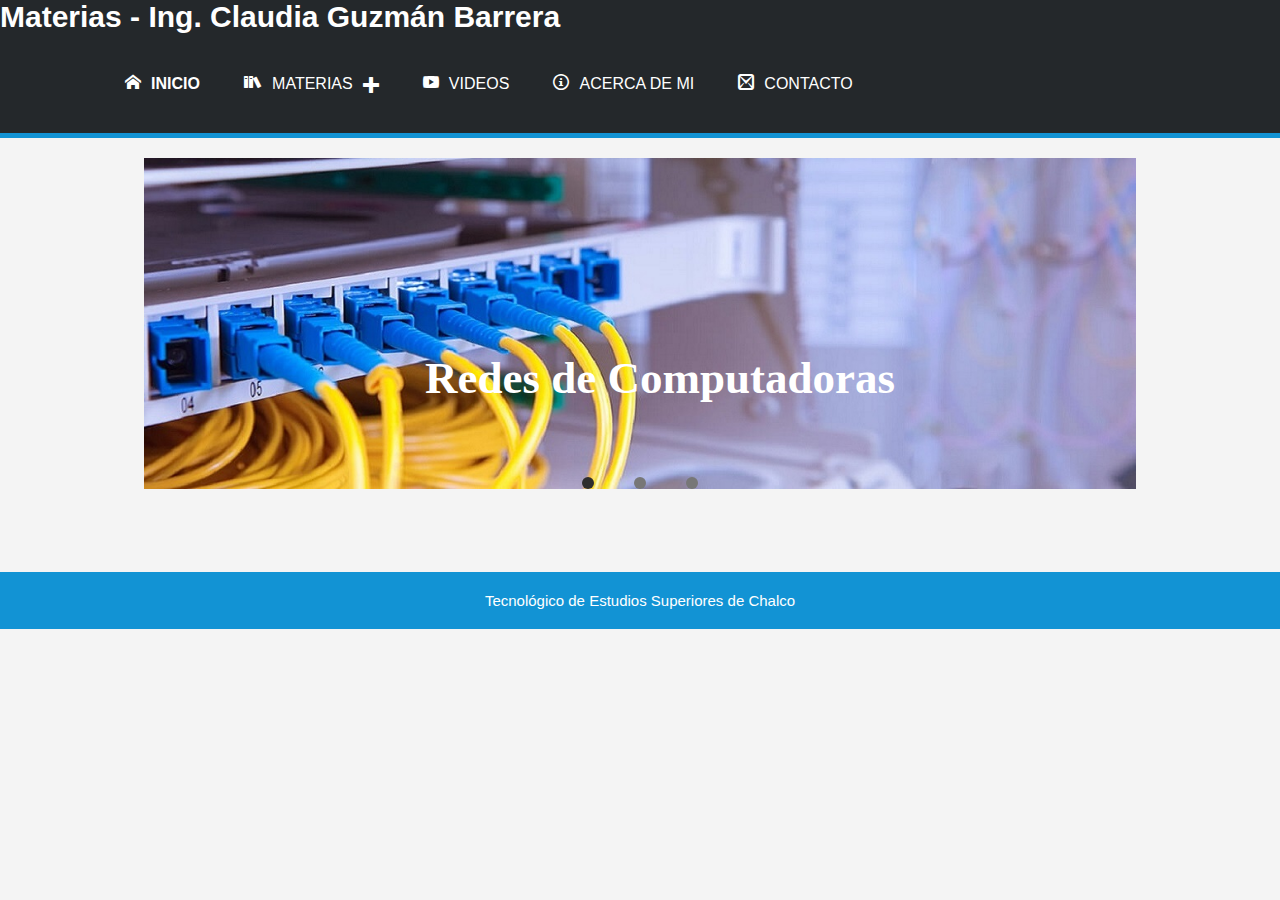
<file: index.html>
<!DOCTYPE html>
<html>
<head>
	<title>Materias - TESCHA</title>
	<meta charset="UTF-8">
	<meta name="viewport" content="width=device-width, user-scalable=no, initial-scale=1.0, maximum-scale=1.0, minimum-scale=1.0">
	<link rel="stylesheet" href="estilos.css">
	<link rel="stylesheet" href="fonts.css">
	<script src="js/jquery.min.js"></script>
	<script type="text/javascript" src="js/jquery-ui-1.12.1/jquery-ui.js"></script>
	<script src="js/main.js"></script>
	<script src="js/jquery.flexslider.js"></script>
	<script type="text/javascript" charset="utf-8">
		$(window).load(function(){
			$('.flexslider').flexslider({
				touch: true,
				pauseOnAction: false,
			});
				pauseOnHover: false
		});
	</script>
</head>
<body>

	<header>
		<div class="contenedor">
			<div id="marca">
				<h1><span class ="resaltado">Materias - </span>Ing. Claudia Guzmán Barrera</h1>
			</div>
		<div class="menu_bar">
			<a href="#" class="bt-menu"><span class="icon-menu"></span>Menú</a>
		</div>
 		<nav>
			<ul>
				<li class="actual"><a href="index.html"><span class="icon-home"></span>Inicio</a></li>
				<li class="submenu">
					<a href="#"><span class="icon-books"></span>Materias<span class="caret icon-plus"></span></a>
					<ul class="children">
						<li><a href="#cajas" onclick="accion('redes');">Redes de Comp<span class="icon-rocket"></span></a></li>
						<li><a href="#cajas" onclick="accion('conmutacion');">Conmut y Enrut de Red<span class="icon-rocket"></span></a></li>
						<li><a href="#cajas" onclick="accion('admon');">Admon Redes<span class="icon-rocket"></span></a></li>
						<li><a href="#cajas" onclick="accion('telecom');">Fund Telecom<span class="icon-rocket"></span></a></li>
					</ul>
				</li>
				<li><a href="#cajas" onclick="accion('videos');"><span class="icon-play"></span>Videos</a></li>
				<li><a href="#cajas" onclick="accion('acercade');"><span class="icon-info"></span>Acerca de mi</a></li>
				<li><a href="#contenedor2" onclick="accion('contacto');"><span class="icon-mail2"></span>Contacto</a></li>
				
			</ul>
		</nav>
		</div>
	</header>
	
<!-- ESTA SECCION ES DONDE DEBO PONER EL CONTENIDO DE LA PAGINA-->
	<section id="cajas">
		
		<div class="contenedor2">
			<div class="flexslider">
      <ul class="slides">
        <li>
          <img src="images/redes.jpg" alt="">
          <section class="flex-caption">
            <p>Redes de Computadoras</p>
          </section>
        </li>
        <li>
          <img src="images/telecom.jpg" alt="">
          <section class="flex-caption">
            <p>Telecomunicaciones</p>
          </section>
        </li>
        <li>
          <img src="images/datacenter.jpg" alt="">
          <section class="flex-caption">
            <p>Administración de Redes</p>
          </section>
        </li>
      </ul>
    </div>
		</div>
		
		
	</section>

<!-- EN ESTA SECCION QUIERO PONER EL SLIDER-->
	

<!-- AQUI VA EL PIE DE PAGINA-->
	<footer>
		<p>Tecnológico de Estudios Superiores de Chalco</p>
	</footer>	
</body>
</html>
</file>
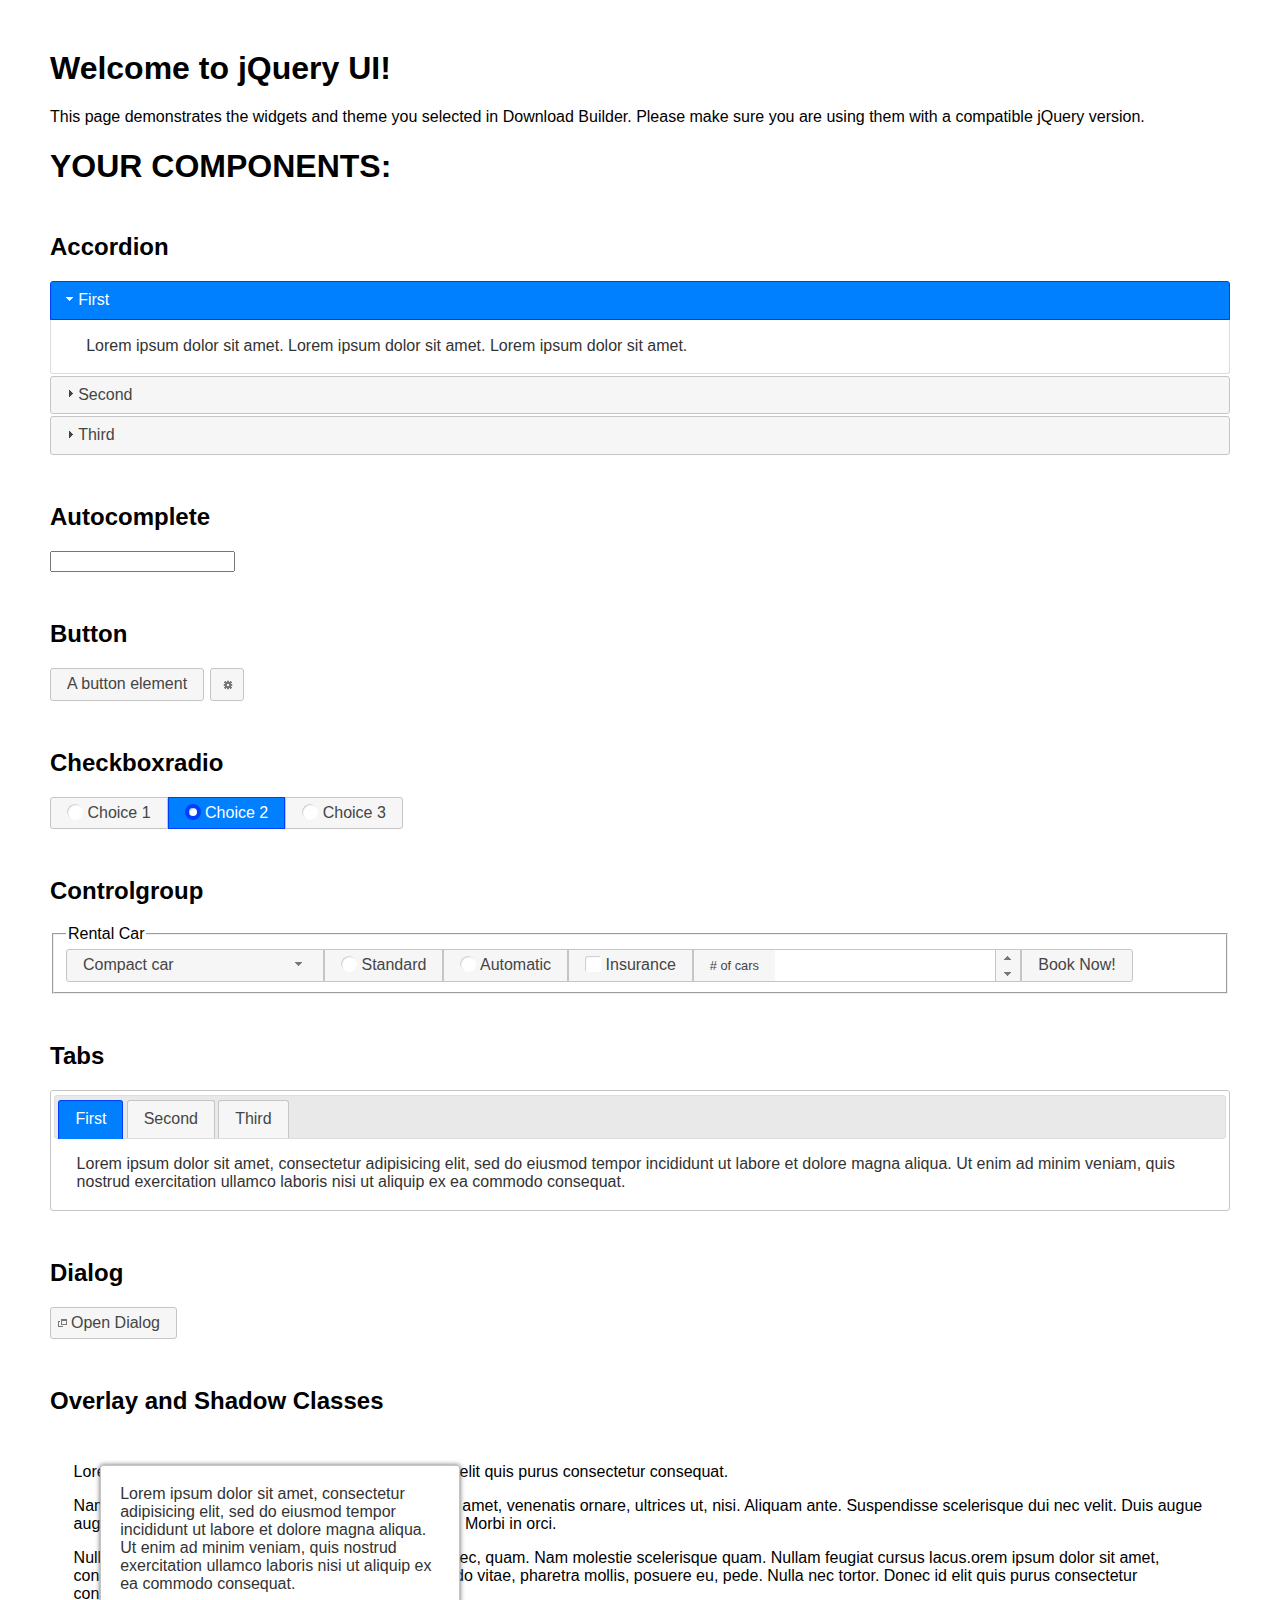
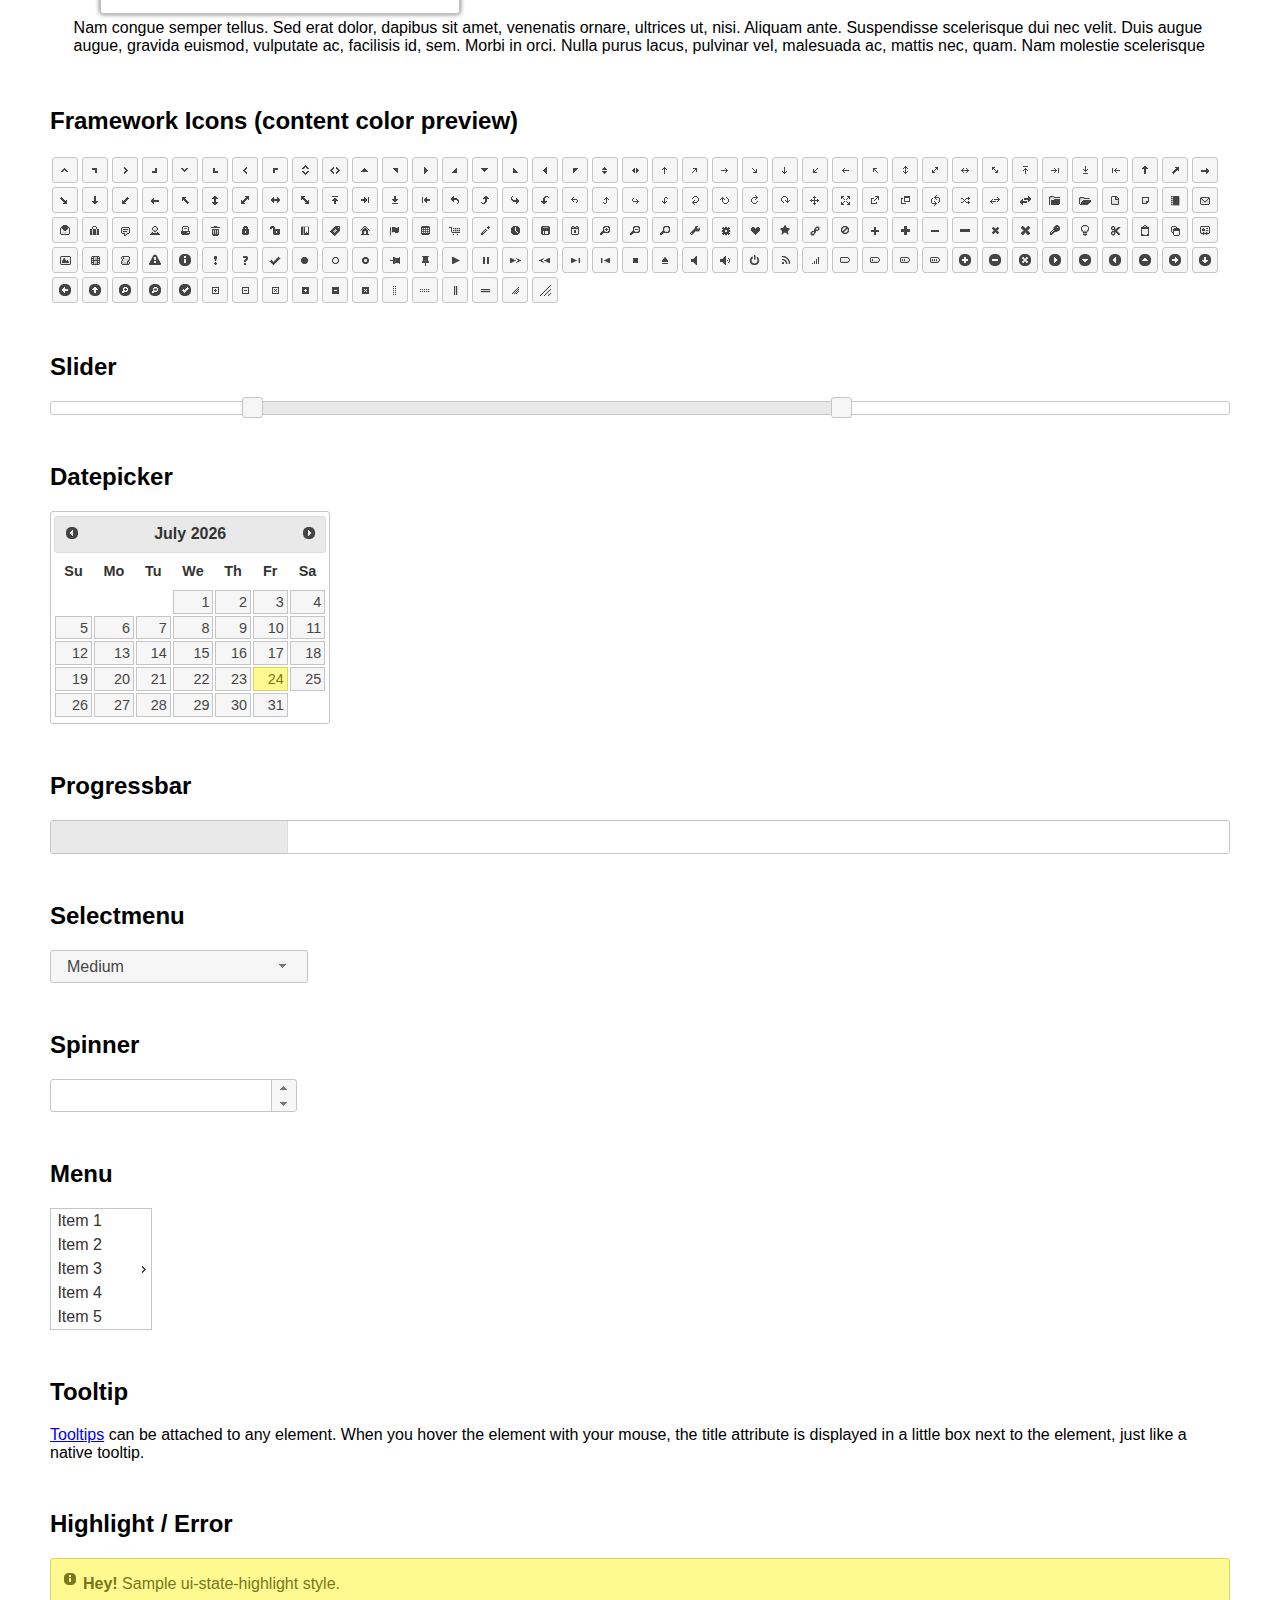
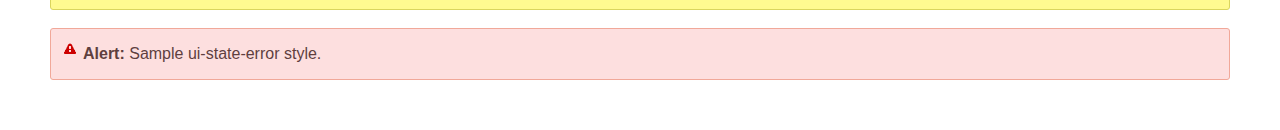
<file: js/jquery-ui-1.12.1/index.html>
<!doctype html>
<html lang="us">
<head>
	<meta charset="utf-8">
	<title>jQuery UI Example Page</title>
	<link href="jquery-ui.css" rel="stylesheet">
	<style>
	body{
		font-family: "Trebuchet MS", sans-serif;
		margin: 50px;
	}
	.demoHeaders {
		margin-top: 2em;
	}
	#dialog-link {
		padding: .4em 1em .4em 20px;
		text-decoration: none;
		position: relative;
	}
	#dialog-link span.ui-icon {
		margin: 0 5px 0 0;
		position: absolute;
		left: .2em;
		top: 50%;
		margin-top: -8px;
	}
	#icons {
		margin: 0;
		padding: 0;
	}
	#icons li {
		margin: 2px;
		position: relative;
		padding: 4px 0;
		cursor: pointer;
		float: left;
		list-style: none;
	}
	#icons span.ui-icon {
		float: left;
		margin: 0 4px;
	}
	.fakewindowcontain .ui-widget-overlay {
		position: absolute;
	}
	select {
		width: 200px;
	}
	</style>
</head>
<body>

<h1>Welcome to jQuery UI!</h1>

<div class="ui-widget">
	<p>This page demonstrates the widgets and theme you selected in Download Builder. Please make sure you are using them with a compatible jQuery version.</p>
</div>

<h1>YOUR COMPONENTS:</h1>


<!-- Accordion -->
<h2 class="demoHeaders">Accordion</h2>
<div id="accordion">
	<h3>First</h3>
	<div>Lorem ipsum dolor sit amet. Lorem ipsum dolor sit amet. Lorem ipsum dolor sit amet.</div>
	<h3>Second</h3>
	<div>Phasellus mattis tincidunt nibh.</div>
	<h3>Third</h3>
	<div>Nam dui erat, auctor a, dignissim quis.</div>
</div>



<!-- Autocomplete -->
<h2 class="demoHeaders">Autocomplete</h2>
<div>
	<input id="autocomplete" title="type &quot;a&quot;">
</div>



<!-- Button -->
<h2 class="demoHeaders">Button</h2>
<button id="button">A button element</button>
<button id="button-icon">An icon-only button</button>



<!-- Checkboxradio -->
<h2 class="demoHeaders">Checkboxradio</h2>
<form style="margin-top: 1em;">
	<div id="radioset">
		<input type="radio" id="radio1" name="radio"><label for="radio1">Choice 1</label>
		<input type="radio" id="radio2" name="radio" checked="checked"><label for="radio2">Choice 2</label>
		<input type="radio" id="radio3" name="radio"><label for="radio3">Choice 3</label>
	</div>
</form>



<!-- Controlgroup -->
<h2 class="demoHeaders">Controlgroup</h2>
<fieldset>
	<legend>Rental Car</legend>
	<div id="controlgroup">
		<select id="car-type">
			<option>Compact car</option>
			<option>Midsize car</option>
			<option>Full size car</option>
			<option>SUV</option>
			<option>Luxury</option>
			<option>Truck</option>
			<option>Van</option>
		</select>
		<label for="transmission-standard">Standard</label>
		<input type="radio" name="transmission" id="transmission-standard">
		<label for="transmission-automatic">Automatic</label>
		<input type="radio" name="transmission" id="transmission-automatic">
		<label for="insurance">Insurance</label>
		<input type="checkbox" name="insurance" id="insurance">
		<label for="horizontal-spinner" class="ui-controlgroup-label"># of cars</label>
		<input id="horizontal-spinner" class="ui-spinner-input">
		<button>Book Now!</button>
	</div>
</fieldset>



<!-- Tabs -->
<h2 class="demoHeaders">Tabs</h2>
<div id="tabs">
	<ul>
		<li><a href="#tabs-1">First</a></li>
		<li><a href="#tabs-2">Second</a></li>
		<li><a href="#tabs-3">Third</a></li>
	</ul>
	<div id="tabs-1">Lorem ipsum dolor sit amet, consectetur adipisicing elit, sed do eiusmod tempor incididunt ut labore et dolore magna aliqua. Ut enim ad minim veniam, quis nostrud exercitation ullamco laboris nisi ut aliquip ex ea commodo consequat.</div>
	<div id="tabs-2">Phasellus mattis tincidunt nibh. Cras orci urna, blandit id, pretium vel, aliquet ornare, felis. Maecenas scelerisque sem non nisl. Fusce sed lorem in enim dictum bibendum.</div>
	<div id="tabs-3">Nam dui erat, auctor a, dignissim quis, sollicitudin eu, felis. Pellentesque nisi urna, interdum eget, sagittis et, consequat vestibulum, lacus. Mauris porttitor ullamcorper augue.</div>
</div>



<h2 class="demoHeaders">Dialog</h2>
<p>
	<button id="dialog-link" class="ui-button ui-corner-all ui-widget">
		<span class="ui-icon ui-icon-newwin"></span>Open Dialog
	</button>
</p>

<h2 class="demoHeaders">Overlay and Shadow Classes</h2>
<div style="position: relative; width: 96%; height: 200px; padding:1% 2%; overflow:hidden;" class="fakewindowcontain">
	<p>Lorem ipsum dolor sit amet,  Nulla nec tortor. Donec id elit quis purus consectetur consequat. </p><p>Nam congue semper tellus. Sed erat dolor, dapibus sit amet, venenatis ornare, ultrices ut, nisi. Aliquam ante. Suspendisse scelerisque dui nec velit. Duis augue augue, gravida euismod, vulputate ac, facilisis id, sem. Morbi in orci. </p><p>Nulla purus lacus, pulvinar vel, malesuada ac, mattis nec, quam. Nam molestie scelerisque quam. Nullam feugiat cursus lacus.orem ipsum dolor sit amet, consectetur adipiscing elit. Donec libero risus, commodo vitae, pharetra mollis, posuere eu, pede. Nulla nec tortor. Donec id elit quis purus consectetur consequat. </p><p>Nam congue semper tellus. Sed erat dolor, dapibus sit amet, venenatis ornare, ultrices ut, nisi. Aliquam ante. Suspendisse scelerisque dui nec velit. Duis augue augue, gravida euismod, vulputate ac, facilisis id, sem. Morbi in orci. Nulla purus lacus, pulvinar vel, malesuada ac, mattis nec, quam. Nam molestie scelerisque quam. </p><p>Nullam feugiat cursus lacus.orem ipsum dolor sit amet, consectetur adipiscing elit. Donec libero risus, commodo vitae, pharetra mollis, posuere eu, pede. Nulla nec tortor. Donec id elit quis purus consectetur consequat. Nam congue semper tellus. Sed erat dolor, dapibus sit amet, venenatis ornare, ultrices ut, nisi. Aliquam ante. </p><p>Suspendisse scelerisque dui nec velit. Duis augue augue, gravida euismod, vulputate ac, facilisis id, sem. Morbi in orci. Nulla purus lacus, pulvinar vel, malesuada ac, mattis nec, quam. Nam molestie scelerisque quam. Nullam feugiat cursus lacus.orem ipsum dolor sit amet, consectetur adipiscing elit. Donec libero risus, commodo vitae, pharetra mollis, posuere eu, pede. Nulla nec tortor. Donec id elit quis purus consectetur consequat. Nam congue semper tellus. Sed erat dolor, dapibus sit amet, venenatis ornare, ultrices ut, nisi. </p>

	<!-- ui-dialog -->
	<div class="ui-widget-overlay ui-front"></div>
	<div style="position: absolute; width: 320px; left: 50px; top: 30px; padding: 1.2em" class="ui-widget ui-front ui-widget-content ui-corner-all ui-widget-shadow">
		Lorem ipsum dolor sit amet, consectetur adipisicing elit, sed do eiusmod tempor incididunt ut labore et dolore magna aliqua. Ut enim ad minim veniam, quis nostrud exercitation ullamco laboris nisi ut aliquip ex ea commodo consequat.
	</div>

</div>

<!-- ui-dialog -->
<div id="dialog" title="Dialog Title">
	<p>Lorem ipsum dolor sit amet, consectetur adipisicing elit, sed do eiusmod tempor incididunt ut labore et dolore magna aliqua. Ut enim ad minim veniam, quis nostrud exercitation ullamco laboris nisi ut aliquip ex ea commodo consequat.</p>
</div>



<h2 class="demoHeaders">Framework Icons (content color preview)</h2>
<ul id="icons" class="ui-widget ui-helper-clearfix">
	<li class="ui-state-default ui-corner-all" title=".ui-icon-caret-1-n"><span class="ui-icon ui-icon-caret-1-n"></span></li>
	<li class="ui-state-default ui-corner-all" title=".ui-icon-caret-1-ne"><span class="ui-icon ui-icon-caret-1-ne"></span></li>
	<li class="ui-state-default ui-corner-all" title=".ui-icon-caret-1-e"><span class="ui-icon ui-icon-caret-1-e"></span></li>
	<li class="ui-state-default ui-corner-all" title=".ui-icon-caret-1-se"><span class="ui-icon ui-icon-caret-1-se"></span></li>
	<li class="ui-state-default ui-corner-all" title=".ui-icon-caret-1-s"><span class="ui-icon ui-icon-caret-1-s"></span></li>
	<li class="ui-state-default ui-corner-all" title=".ui-icon-caret-1-sw"><span class="ui-icon ui-icon-caret-1-sw"></span></li>
	<li class="ui-state-default ui-corner-all" title=".ui-icon-caret-1-w"><span class="ui-icon ui-icon-caret-1-w"></span></li>
	<li class="ui-state-default ui-corner-all" title=".ui-icon-caret-1-nw"><span class="ui-icon ui-icon-caret-1-nw"></span></li>
	<li class="ui-state-default ui-corner-all" title=".ui-icon-caret-2-n-s"><span class="ui-icon ui-icon-caret-2-n-s"></span></li>
	<li class="ui-state-default ui-corner-all" title=".ui-icon-caret-2-e-w"><span class="ui-icon ui-icon-caret-2-e-w"></span></li>
	<li class="ui-state-default ui-corner-all" title=".ui-icon-triangle-1-n"><span class="ui-icon ui-icon-triangle-1-n"></span></li>
	<li class="ui-state-default ui-corner-all" title=".ui-icon-triangle-1-ne"><span class="ui-icon ui-icon-triangle-1-ne"></span></li>
	<li class="ui-state-default ui-corner-all" title=".ui-icon-triangle-1-e"><span class="ui-icon ui-icon-triangle-1-e"></span></li>
	<li class="ui-state-default ui-corner-all" title=".ui-icon-triangle-1-se"><span class="ui-icon ui-icon-triangle-1-se"></span></li>
	<li class="ui-state-default ui-corner-all" title=".ui-icon-triangle-1-s"><span class="ui-icon ui-icon-triangle-1-s"></span></li>
	<li class="ui-state-default ui-corner-all" title=".ui-icon-triangle-1-sw"><span class="ui-icon ui-icon-triangle-1-sw"></span></li>
	<li class="ui-state-default ui-corner-all" title=".ui-icon-triangle-1-w"><span class="ui-icon ui-icon-triangle-1-w"></span></li>
	<li class="ui-state-default ui-corner-all" title=".ui-icon-triangle-1-nw"><span class="ui-icon ui-icon-triangle-1-nw"></span></li>
	<li class="ui-state-default ui-corner-all" title=".ui-icon-triangle-2-n-s"><span class="ui-icon ui-icon-triangle-2-n-s"></span></li>
	<li class="ui-state-default ui-corner-all" title=".ui-icon-triangle-2-e-w"><span class="ui-icon ui-icon-triangle-2-e-w"></span></li>
	<li class="ui-state-default ui-corner-all" title=".ui-icon-arrow-1-n"><span class="ui-icon ui-icon-arrow-1-n"></span></li>
	<li class="ui-state-default ui-corner-all" title=".ui-icon-arrow-1-ne"><span class="ui-icon ui-icon-arrow-1-ne"></span></li>
	<li class="ui-state-default ui-corner-all" title=".ui-icon-arrow-1-e"><span class="ui-icon ui-icon-arrow-1-e"></span></li>
	<li class="ui-state-default ui-corner-all" title=".ui-icon-arrow-1-se"><span class="ui-icon ui-icon-arrow-1-se"></span></li>
	<li class="ui-state-default ui-corner-all" title=".ui-icon-arrow-1-s"><span class="ui-icon ui-icon-arrow-1-s"></span></li>
	<li class="ui-state-default ui-corner-all" title=".ui-icon-arrow-1-sw"><span class="ui-icon ui-icon-arrow-1-sw"></span></li>
	<li class="ui-state-default ui-corner-all" title=".ui-icon-arrow-1-w"><span class="ui-icon ui-icon-arrow-1-w"></span></li>
	<li class="ui-state-default ui-corner-all" title=".ui-icon-arrow-1-nw"><span class="ui-icon ui-icon-arrow-1-nw"></span></li>
	<li class="ui-state-default ui-corner-all" title=".ui-icon-arrow-2-n-s"><span class="ui-icon ui-icon-arrow-2-n-s"></span></li>
	<li class="ui-state-default ui-corner-all" title=".ui-icon-arrow-2-ne-sw"><span class="ui-icon ui-icon-arrow-2-ne-sw"></span></li>
	<li class="ui-state-default ui-corner-all" title=".ui-icon-arrow-2-e-w"><span class="ui-icon ui-icon-arrow-2-e-w"></span></li>
	<li class="ui-state-default ui-corner-all" title=".ui-icon-arrow-2-se-nw"><span class="ui-icon ui-icon-arrow-2-se-nw"></span></li>
	<li class="ui-state-default ui-corner-all" title=".ui-icon-arrowstop-1-n"><span class="ui-icon ui-icon-arrowstop-1-n"></span></li>
	<li class="ui-state-default ui-corner-all" title=".ui-icon-arrowstop-1-e"><span class="ui-icon ui-icon-arrowstop-1-e"></span></li>
	<li class="ui-state-default ui-corner-all" title=".ui-icon-arrowstop-1-s"><span class="ui-icon ui-icon-arrowstop-1-s"></span></li>
	<li class="ui-state-default ui-corner-all" title=".ui-icon-arrowstop-1-w"><span class="ui-icon ui-icon-arrowstop-1-w"></span></li>
	<li class="ui-state-default ui-corner-all" title=".ui-icon-arrowthick-1-n"><span class="ui-icon ui-icon-arrowthick-1-n"></span></li>
	<li class="ui-state-default ui-corner-all" title=".ui-icon-arrowthick-1-ne"><span class="ui-icon ui-icon-arrowthick-1-ne"></span></li>
	<li class="ui-state-default ui-corner-all" title=".ui-icon-arrowthick-1-e"><span class="ui-icon ui-icon-arrowthick-1-e"></span></li>
	<li class="ui-state-default ui-corner-all" title=".ui-icon-arrowthick-1-se"><span class="ui-icon ui-icon-arrowthick-1-se"></span></li>
	<li class="ui-state-default ui-corner-all" title=".ui-icon-arrowthick-1-s"><span class="ui-icon ui-icon-arrowthick-1-s"></span></li>
	<li class="ui-state-default ui-corner-all" title=".ui-icon-arrowthick-1-sw"><span class="ui-icon ui-icon-arrowthick-1-sw"></span></li>
	<li class="ui-state-default ui-corner-all" title=".ui-icon-arrowthick-1-w"><span class="ui-icon ui-icon-arrowthick-1-w"></span></li>
	<li class="ui-state-default ui-corner-all" title=".ui-icon-arrowthick-1-nw"><span class="ui-icon ui-icon-arrowthick-1-nw"></span></li>
	<li class="ui-state-default ui-corner-all" title=".ui-icon-arrowthick-2-n-s"><span class="ui-icon ui-icon-arrowthick-2-n-s"></span></li>
	<li class="ui-state-default ui-corner-all" title=".ui-icon-arrowthick-2-ne-sw"><span class="ui-icon ui-icon-arrowthick-2-ne-sw"></span></li>
	<li class="ui-state-default ui-corner-all" title=".ui-icon-arrowthick-2-e-w"><span class="ui-icon ui-icon-arrowthick-2-e-w"></span></li>
	<li class="ui-state-default ui-corner-all" title=".ui-icon-arrowthick-2-se-nw"><span class="ui-icon ui-icon-arrowthick-2-se-nw"></span></li>
	<li class="ui-state-default ui-corner-all" title=".ui-icon-arrowthickstop-1-n"><span class="ui-icon ui-icon-arrowthickstop-1-n"></span></li>
	<li class="ui-state-default ui-corner-all" title=".ui-icon-arrowthickstop-1-e"><span class="ui-icon ui-icon-arrowthickstop-1-e"></span></li>
	<li class="ui-state-default ui-corner-all" title=".ui-icon-arrowthickstop-1-s"><span class="ui-icon ui-icon-arrowthickstop-1-s"></span></li>
	<li class="ui-state-default ui-corner-all" title=".ui-icon-arrowthickstop-1-w"><span class="ui-icon ui-icon-arrowthickstop-1-w"></span></li>
	<li class="ui-state-default ui-corner-all" title=".ui-icon-arrowreturnthick-1-w"><span class="ui-icon ui-icon-arrowreturnthick-1-w"></span></li>
	<li class="ui-state-default ui-corner-all" title=".ui-icon-arrowreturnthick-1-n"><span class="ui-icon ui-icon-arrowreturnthick-1-n"></span></li>
	<li class="ui-state-default ui-corner-all" title=".ui-icon-arrowreturnthick-1-e"><span class="ui-icon ui-icon-arrowreturnthick-1-e"></span></li>
	<li class="ui-state-default ui-corner-all" title=".ui-icon-arrowreturnthick-1-s"><span class="ui-icon ui-icon-arrowreturnthick-1-s"></span></li>
	<li class="ui-state-default ui-corner-all" title=".ui-icon-arrowreturn-1-w"><span class="ui-icon ui-icon-arrowreturn-1-w"></span></li>
	<li class="ui-state-default ui-corner-all" title=".ui-icon-arrowreturn-1-n"><span class="ui-icon ui-icon-arrowreturn-1-n"></span></li>
	<li class="ui-state-default ui-corner-all" title=".ui-icon-arrowreturn-1-e"><span class="ui-icon ui-icon-arrowreturn-1-e"></span></li>
	<li class="ui-state-default ui-corner-all" title=".ui-icon-arrowreturn-1-s"><span class="ui-icon ui-icon-arrowreturn-1-s"></span></li>
	<li class="ui-state-default ui-corner-all" title=".ui-icon-arrowrefresh-1-w"><span class="ui-icon ui-icon-arrowrefresh-1-w"></span></li>
	<li class="ui-state-default ui-corner-all" title=".ui-icon-arrowrefresh-1-n"><span class="ui-icon ui-icon-arrowrefresh-1-n"></span></li>
	<li class="ui-state-default ui-corner-all" title=".ui-icon-arrowrefresh-1-e"><span class="ui-icon ui-icon-arrowrefresh-1-e"></span></li>
	<li class="ui-state-default ui-corner-all" title=".ui-icon-arrowrefresh-1-s"><span class="ui-icon ui-icon-arrowrefresh-1-s"></span></li>
	<li class="ui-state-default ui-corner-all" title=".ui-icon-arrow-4"><span class="ui-icon ui-icon-arrow-4"></span></li>
	<li class="ui-state-default ui-corner-all" title=".ui-icon-arrow-4-diag"><span class="ui-icon ui-icon-arrow-4-diag"></span></li>
	<li class="ui-state-default ui-corner-all" title=".ui-icon-extlink"><span class="ui-icon ui-icon-extlink"></span></li>
	<li class="ui-state-default ui-corner-all" title=".ui-icon-newwin"><span class="ui-icon ui-icon-newwin"></span></li>
	<li class="ui-state-default ui-corner-all" title=".ui-icon-refresh"><span class="ui-icon ui-icon-refresh"></span></li>
	<li class="ui-state-default ui-corner-all" title=".ui-icon-shuffle"><span class="ui-icon ui-icon-shuffle"></span></li>
	<li class="ui-state-default ui-corner-all" title=".ui-icon-transfer-e-w"><span class="ui-icon ui-icon-transfer-e-w"></span></li>
	<li class="ui-state-default ui-corner-all" title=".ui-icon-transferthick-e-w"><span class="ui-icon ui-icon-transferthick-e-w"></span></li>
	<li class="ui-state-default ui-corner-all" title=".ui-icon-folder-collapsed"><span class="ui-icon ui-icon-folder-collapsed"></span></li>
	<li class="ui-state-default ui-corner-all" title=".ui-icon-folder-open"><span class="ui-icon ui-icon-folder-open"></span></li>
	<li class="ui-state-default ui-corner-all" title=".ui-icon-document"><span class="ui-icon ui-icon-document"></span></li>
	<li class="ui-state-default ui-corner-all" title=".ui-icon-document-b"><span class="ui-icon ui-icon-document-b"></span></li>
	<li class="ui-state-default ui-corner-all" title=".ui-icon-note"><span class="ui-icon ui-icon-note"></span></li>
	<li class="ui-state-default ui-corner-all" title=".ui-icon-mail-closed"><span class="ui-icon ui-icon-mail-closed"></span></li>
	<li class="ui-state-default ui-corner-all" title=".ui-icon-mail-open"><span class="ui-icon ui-icon-mail-open"></span></li>
	<li class="ui-state-default ui-corner-all" title=".ui-icon-suitcase"><span class="ui-icon ui-icon-suitcase"></span></li>
	<li class="ui-state-default ui-corner-all" title=".ui-icon-comment"><span class="ui-icon ui-icon-comment"></span></li>
	<li class="ui-state-default ui-corner-all" title=".ui-icon-person"><span class="ui-icon ui-icon-person"></span></li>
	<li class="ui-state-default ui-corner-all" title=".ui-icon-print"><span class="ui-icon ui-icon-print"></span></li>
	<li class="ui-state-default ui-corner-all" title=".ui-icon-trash"><span class="ui-icon ui-icon-trash"></span></li>
	<li class="ui-state-default ui-corner-all" title=".ui-icon-locked"><span class="ui-icon ui-icon-locked"></span></li>
	<li class="ui-state-default ui-corner-all" title=".ui-icon-unlocked"><span class="ui-icon ui-icon-unlocked"></span></li>
	<li class="ui-state-default ui-corner-all" title=".ui-icon-bookmark"><span class="ui-icon ui-icon-bookmark"></span></li>
	<li class="ui-state-default ui-corner-all" title=".ui-icon-tag"><span class="ui-icon ui-icon-tag"></span></li>
	<li class="ui-state-default ui-corner-all" title=".ui-icon-home"><span class="ui-icon ui-icon-home"></span></li>
	<li class="ui-state-default ui-corner-all" title=".ui-icon-flag"><span class="ui-icon ui-icon-flag"></span></li>
	<li class="ui-state-default ui-corner-all" title=".ui-icon-calculator"><span class="ui-icon ui-icon-calculator"></span></li>
	<li class="ui-state-default ui-corner-all" title=".ui-icon-cart"><span class="ui-icon ui-icon-cart"></span></li>
	<li class="ui-state-default ui-corner-all" title=".ui-icon-pencil"><span class="ui-icon ui-icon-pencil"></span></li>
	<li class="ui-state-default ui-corner-all" title=".ui-icon-clock"><span class="ui-icon ui-icon-clock"></span></li>
	<li class="ui-state-default ui-corner-all" title=".ui-icon-disk"><span class="ui-icon ui-icon-disk"></span></li>
	<li class="ui-state-default ui-corner-all" title=".ui-icon-calendar"><span class="ui-icon ui-icon-calendar"></span></li>
	<li class="ui-state-default ui-corner-all" title=".ui-icon-zoomin"><span class="ui-icon ui-icon-zoomin"></span></li>
	<li class="ui-state-default ui-corner-all" title=".ui-icon-zoomout"><span class="ui-icon ui-icon-zoomout"></span></li>
	<li class="ui-state-default ui-corner-all" title=".ui-icon-search"><span class="ui-icon ui-icon-search"></span></li>
	<li class="ui-state-default ui-corner-all" title=".ui-icon-wrench"><span class="ui-icon ui-icon-wrench"></span></li>
	<li class="ui-state-default ui-corner-all" title=".ui-icon-gear"><span class="ui-icon ui-icon-gear"></span></li>
	<li class="ui-state-default ui-corner-all" title=".ui-icon-heart"><span class="ui-icon ui-icon-heart"></span></li>
	<li class="ui-state-default ui-corner-all" title=".ui-icon-star"><span class="ui-icon ui-icon-star"></span></li>
	<li class="ui-state-default ui-corner-all" title=".ui-icon-link"><span class="ui-icon ui-icon-link"></span></li>
	<li class="ui-state-default ui-corner-all" title=".ui-icon-cancel"><span class="ui-icon ui-icon-cancel"></span></li>
	<li class="ui-state-default ui-corner-all" title=".ui-icon-plus"><span class="ui-icon ui-icon-plus"></span></li>
	<li class="ui-state-default ui-corner-all" title=".ui-icon-plusthick"><span class="ui-icon ui-icon-plusthick"></span></li>
	<li class="ui-state-default ui-corner-all" title=".ui-icon-minus"><span class="ui-icon ui-icon-minus"></span></li>
	<li class="ui-state-default ui-corner-all" title=".ui-icon-minusthick"><span class="ui-icon ui-icon-minusthick"></span></li>
	<li class="ui-state-default ui-corner-all" title=".ui-icon-close"><span class="ui-icon ui-icon-close"></span></li>
	<li class="ui-state-default ui-corner-all" title=".ui-icon-closethick"><span class="ui-icon ui-icon-closethick"></span></li>
	<li class="ui-state-default ui-corner-all" title=".ui-icon-key"><span class="ui-icon ui-icon-key"></span></li>
	<li class="ui-state-default ui-corner-all" title=".ui-icon-lightbulb"><span class="ui-icon ui-icon-lightbulb"></span></li>
	<li class="ui-state-default ui-corner-all" title=".ui-icon-scissors"><span class="ui-icon ui-icon-scissors"></span></li>
	<li class="ui-state-default ui-corner-all" title=".ui-icon-clipboard"><span class="ui-icon ui-icon-clipboard"></span></li>
	<li class="ui-state-default ui-corner-all" title=".ui-icon-copy"><span class="ui-icon ui-icon-copy"></span></li>
	<li class="ui-state-default ui-corner-all" title=".ui-icon-contact"><span class="ui-icon ui-icon-contact"></span></li>
	<li class="ui-state-default ui-corner-all" title=".ui-icon-image"><span class="ui-icon ui-icon-image"></span></li>
	<li class="ui-state-default ui-corner-all" title=".ui-icon-video"><span class="ui-icon ui-icon-video"></span></li>
	<li class="ui-state-default ui-corner-all" title=".ui-icon-script"><span class="ui-icon ui-icon-script"></span></li>
	<li class="ui-state-default ui-corner-all" title=".ui-icon-alert"><span class="ui-icon ui-icon-alert"></span></li>
	<li class="ui-state-default ui-corner-all" title=".ui-icon-info"><span class="ui-icon ui-icon-info"></span></li>
	<li class="ui-state-default ui-corner-all" title=".ui-icon-notice"><span class="ui-icon ui-icon-notice"></span></li>
	<li class="ui-state-default ui-corner-all" title=".ui-icon-help"><span class="ui-icon ui-icon-help"></span></li>
	<li class="ui-state-default ui-corner-all" title=".ui-icon-check"><span class="ui-icon ui-icon-check"></span></li>
	<li class="ui-state-default ui-corner-all" title=".ui-icon-bullet"><span class="ui-icon ui-icon-bullet"></span></li>
	<li class="ui-state-default ui-corner-all" title=".ui-icon-radio-off"><span class="ui-icon ui-icon-radio-off"></span></li>
	<li class="ui-state-default ui-corner-all" title=".ui-icon-radio-on"><span class="ui-icon ui-icon-radio-on"></span></li>
	<li class="ui-state-default ui-corner-all" title=".ui-icon-pin-w"><span class="ui-icon ui-icon-pin-w"></span></li>
	<li class="ui-state-default ui-corner-all" title=".ui-icon-pin-s"><span class="ui-icon ui-icon-pin-s"></span></li>
	<li class="ui-state-default ui-corner-all" title=".ui-icon-play"><span class="ui-icon ui-icon-play"></span></li>
	<li class="ui-state-default ui-corner-all" title=".ui-icon-pause"><span class="ui-icon ui-icon-pause"></span></li>
	<li class="ui-state-default ui-corner-all" title=".ui-icon-seek-next"><span class="ui-icon ui-icon-seek-next"></span></li>
	<li class="ui-state-default ui-corner-all" title=".ui-icon-seek-prev"><span class="ui-icon ui-icon-seek-prev"></span></li>
	<li class="ui-state-default ui-corner-all" title=".ui-icon-seek-end"><span class="ui-icon ui-icon-seek-end"></span></li>
	<li class="ui-state-default ui-corner-all" title=".ui-icon-seek-first"><span class="ui-icon ui-icon-seek-first"></span></li>
	<li class="ui-state-default ui-corner-all" title=".ui-icon-stop"><span class="ui-icon ui-icon-stop"></span></li>
	<li class="ui-state-default ui-corner-all" title=".ui-icon-eject"><span class="ui-icon ui-icon-eject"></span></li>
	<li class="ui-state-default ui-corner-all" title=".ui-icon-volume-off"><span class="ui-icon ui-icon-volume-off"></span></li>
	<li class="ui-state-default ui-corner-all" title=".ui-icon-volume-on"><span class="ui-icon ui-icon-volume-on"></span></li>
	<li class="ui-state-default ui-corner-all" title=".ui-icon-power"><span class="ui-icon ui-icon-power"></span></li>
	<li class="ui-state-default ui-corner-all" title=".ui-icon-signal-diag"><span class="ui-icon ui-icon-signal-diag"></span></li>
	<li class="ui-state-default ui-corner-all" title=".ui-icon-signal"><span class="ui-icon ui-icon-signal"></span></li>
	<li class="ui-state-default ui-corner-all" title=".ui-icon-battery-0"><span class="ui-icon ui-icon-battery-0"></span></li>
	<li class="ui-state-default ui-corner-all" title=".ui-icon-battery-1"><span class="ui-icon ui-icon-battery-1"></span></li>
	<li class="ui-state-default ui-corner-all" title=".ui-icon-battery-2"><span class="ui-icon ui-icon-battery-2"></span></li>
	<li class="ui-state-default ui-corner-all" title=".ui-icon-battery-3"><span class="ui-icon ui-icon-battery-3"></span></li>
	<li class="ui-state-default ui-corner-all" title=".ui-icon-circle-plus"><span class="ui-icon ui-icon-circle-plus"></span></li>
	<li class="ui-state-default ui-corner-all" title=".ui-icon-circle-minus"><span class="ui-icon ui-icon-circle-minus"></span></li>
	<li class="ui-state-default ui-corner-all" title=".ui-icon-circle-close"><span class="ui-icon ui-icon-circle-close"></span></li>
	<li class="ui-state-default ui-corner-all" title=".ui-icon-circle-triangle-e"><span class="ui-icon ui-icon-circle-triangle-e"></span></li>
	<li class="ui-state-default ui-corner-all" title=".ui-icon-circle-triangle-s"><span class="ui-icon ui-icon-circle-triangle-s"></span></li>
	<li class="ui-state-default ui-corner-all" title=".ui-icon-circle-triangle-w"><span class="ui-icon ui-icon-circle-triangle-w"></span></li>
	<li class="ui-state-default ui-corner-all" title=".ui-icon-circle-triangle-n"><span class="ui-icon ui-icon-circle-triangle-n"></span></li>
	<li class="ui-state-default ui-corner-all" title=".ui-icon-circle-arrow-e"><span class="ui-icon ui-icon-circle-arrow-e"></span></li>
	<li class="ui-state-default ui-corner-all" title=".ui-icon-circle-arrow-s"><span class="ui-icon ui-icon-circle-arrow-s"></span></li>
	<li class="ui-state-default ui-corner-all" title=".ui-icon-circle-arrow-w"><span class="ui-icon ui-icon-circle-arrow-w"></span></li>
	<li class="ui-state-default ui-corner-all" title=".ui-icon-circle-arrow-n"><span class="ui-icon ui-icon-circle-arrow-n"></span></li>
	<li class="ui-state-default ui-corner-all" title=".ui-icon-circle-zoomin"><span class="ui-icon ui-icon-circle-zoomin"></span></li>
	<li class="ui-state-default ui-corner-all" title=".ui-icon-circle-zoomout"><span class="ui-icon ui-icon-circle-zoomout"></span></li>
	<li class="ui-state-default ui-corner-all" title=".ui-icon-circle-check"><span class="ui-icon ui-icon-circle-check"></span></li>
	<li class="ui-state-default ui-corner-all" title=".ui-icon-circlesmall-plus"><span class="ui-icon ui-icon-circlesmall-plus"></span></li>
	<li class="ui-state-default ui-corner-all" title=".ui-icon-circlesmall-minus"><span class="ui-icon ui-icon-circlesmall-minus"></span></li>
	<li class="ui-state-default ui-corner-all" title=".ui-icon-circlesmall-close"><span class="ui-icon ui-icon-circlesmall-close"></span></li>
	<li class="ui-state-default ui-corner-all" title=".ui-icon-squaresmall-plus"><span class="ui-icon ui-icon-squaresmall-plus"></span></li>
	<li class="ui-state-default ui-corner-all" title=".ui-icon-squaresmall-minus"><span class="ui-icon ui-icon-squaresmall-minus"></span></li>
	<li class="ui-state-default ui-corner-all" title=".ui-icon-squaresmall-close"><span class="ui-icon ui-icon-squaresmall-close"></span></li>
	<li class="ui-state-default ui-corner-all" title=".ui-icon-grip-dotted-vertical"><span class="ui-icon ui-icon-grip-dotted-vertical"></span></li>
	<li class="ui-state-default ui-corner-all" title=".ui-icon-grip-dotted-horizontal"><span class="ui-icon ui-icon-grip-dotted-horizontal"></span></li>
	<li class="ui-state-default ui-corner-all" title=".ui-icon-grip-solid-vertical"><span class="ui-icon ui-icon-grip-solid-vertical"></span></li>
	<li class="ui-state-default ui-corner-all" title=".ui-icon-grip-solid-horizontal"><span class="ui-icon ui-icon-grip-solid-horizontal"></span></li>
	<li class="ui-state-default ui-corner-all" title=".ui-icon-gripsmall-diagonal-se"><span class="ui-icon ui-icon-gripsmall-diagonal-se"></span></li>
	<li class="ui-state-default ui-corner-all" title=".ui-icon-grip-diagonal-se"><span class="ui-icon ui-icon-grip-diagonal-se"></span></li>
</ul>


<!-- Slider -->
<h2 class="demoHeaders">Slider</h2>
<div id="slider"></div>



<!-- Datepicker -->
<h2 class="demoHeaders">Datepicker</h2>
<div id="datepicker"></div>



<!-- Progressbar -->
<h2 class="demoHeaders">Progressbar</h2>
<div id="progressbar"></div>



<!-- Progressbar -->
<h2 class="demoHeaders">Selectmenu</h2>
<select id="selectmenu">
	<option>Slower</option>
	<option>Slow</option>
	<option selected="selected">Medium</option>
	<option>Fast</option>
	<option>Faster</option>
</select>



<!-- Spinner -->
<h2 class="demoHeaders">Spinner</h2>
<input id="spinner">



<!-- Menu -->
<h2 class="demoHeaders">Menu</h2>
<ul style="width:100px;" id="menu">
	<li><div>Item 1</div></li>
	<li><div>Item 2</div></li>
	<li><div>Item 3</div>
		<ul>
			<li><div>Item 3-1</div></li>
			<li><div>Item 3-2</div></li>
			<li><div>Item 3-3</div></li>
			<li><div>Item 3-4</div></li>
			<li><div>Item 3-5</div></li>
		</ul>
	</li>
	<li><div>Item 4</div></li>
	<li><div>Item 5</div></li>
</ul>



<!-- Tooltip -->
<h2 class="demoHeaders">Tooltip</h2>
<p id="tooltip">
	<a href="#" title="That&apos;s what this widget is">Tooltips</a> can be attached to any element. When you hover
the element with your mouse, the title attribute is displayed in a little box next to the element, just like a native tooltip.
</p>


<!-- Highlight / Error -->
<h2 class="demoHeaders">Highlight / Error</h2>
<div class="ui-widget">
	<div class="ui-state-highlight ui-corner-all" style="margin-top: 20px; padding: 0 .7em;">
		<p><span class="ui-icon ui-icon-info" style="float: left; margin-right: .3em;"></span>
		<strong>Hey!</strong> Sample ui-state-highlight style.</p>
	</div>
</div>
<br>
<div class="ui-widget">
	<div class="ui-state-error ui-corner-all" style="padding: 0 .7em;">
		<p><span class="ui-icon ui-icon-alert" style="float: left; margin-right: .3em;"></span>
		<strong>Alert:</strong> Sample ui-state-error style.</p>
	</div>
</div>

<script src="external/jquery/jquery.js"></script>
<script src="jquery-ui.js"></script>
<script>

$( "#accordion" ).accordion();



var availableTags = [
	"ActionScript",
	"AppleScript",
	"Asp",
	"BASIC",
	"C",
	"C++",
	"Clojure",
	"COBOL",
	"ColdFusion",
	"Erlang",
	"Fortran",
	"Groovy",
	"Haskell",
	"Java",
	"JavaScript",
	"Lisp",
	"Perl",
	"PHP",
	"Python",
	"Ruby",
	"Scala",
	"Scheme"
];
$( "#autocomplete" ).autocomplete({
	source: availableTags
});



$( "#button" ).button();
$( "#button-icon" ).button({
	icon: "ui-icon-gear",
	showLabel: false
});



$( "#radioset" ).buttonset();



$( "#controlgroup" ).controlgroup();



$( "#tabs" ).tabs();



$( "#dialog" ).dialog({
	autoOpen: false,
	width: 400,
	buttons: [
		{
			text: "Ok",
			click: function() {
				$( this ).dialog( "close" );
			}
		},
		{
			text: "Cancel",
			click: function() {
				$( this ).dialog( "close" );
			}
		}
	]
});

// Link to open the dialog
$( "#dialog-link" ).click(function( event ) {
	$( "#dialog" ).dialog( "open" );
	event.preventDefault();
});



$( "#datepicker" ).datepicker({
	inline: true
});



$( "#slider" ).slider({
	range: true,
	values: [ 17, 67 ]
});



$( "#progressbar" ).progressbar({
	value: 20
});



$( "#spinner" ).spinner();



$( "#menu" ).menu();



$( "#tooltip" ).tooltip();



$( "#selectmenu" ).selectmenu();


// Hover states on the static widgets
$( "#dialog-link, #icons li" ).hover(
	function() {
		$( this ).addClass( "ui-state-hover" );
	},
	function() {
		$( this ).removeClass( "ui-state-hover" );
	}
);
</script>
</body>
</html>
</file>
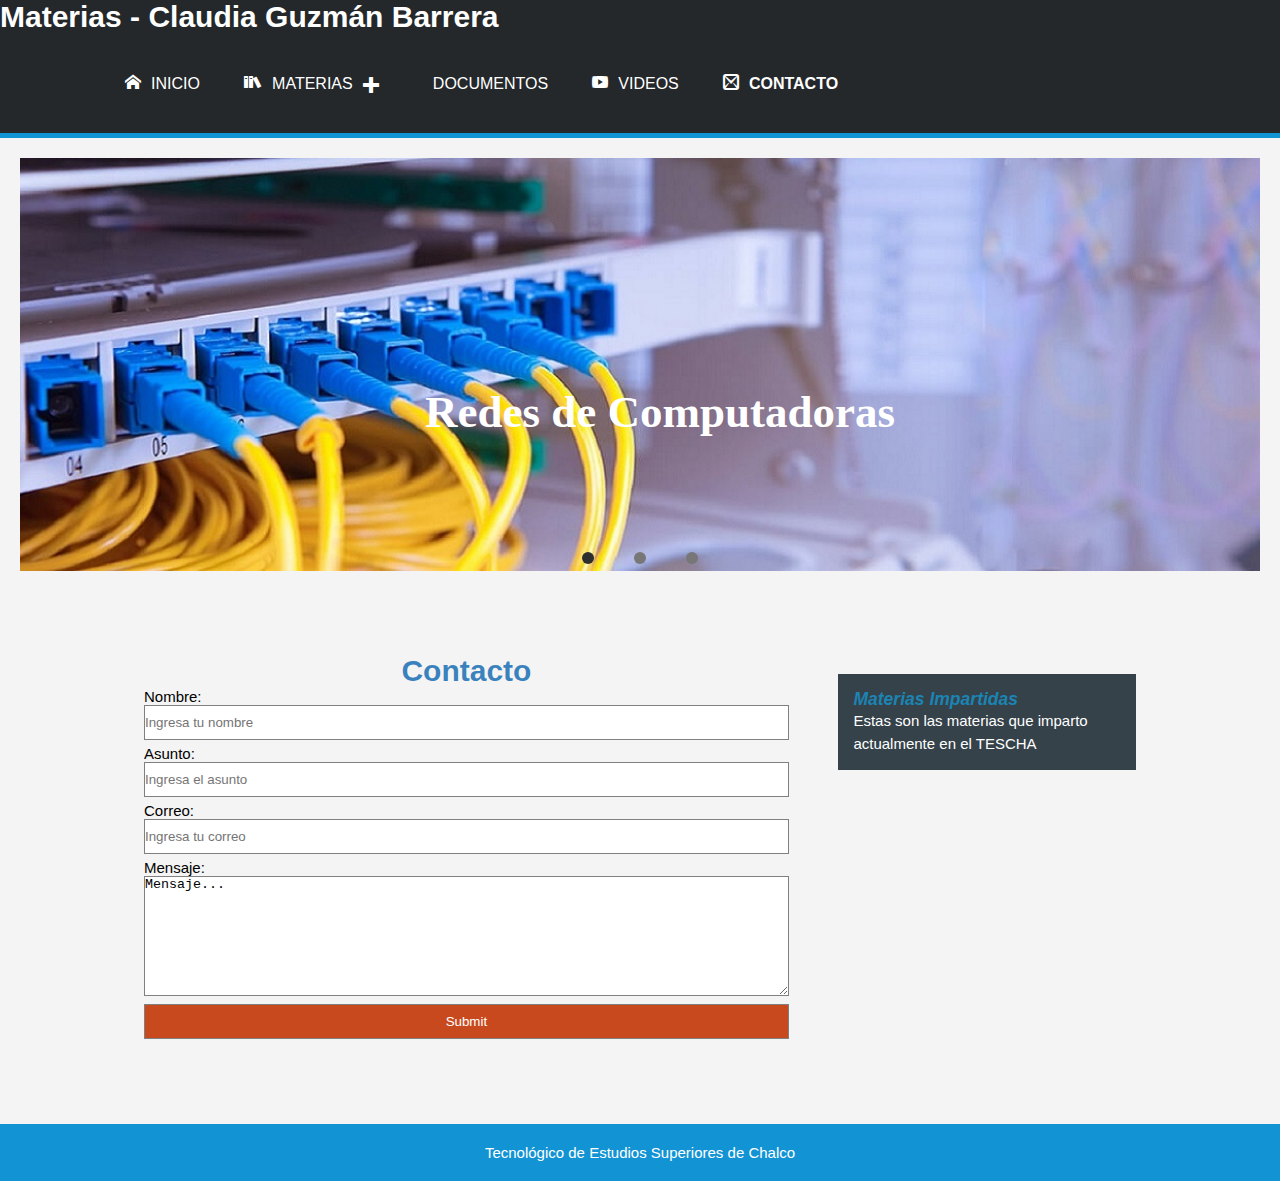
<file: contacto.html>
<!DOCTYPE html>
<html>
<head>
	<title>Materias - TESCHA</title>
	<meta charset="UTF-8">
	<meta name="viewport" content="width=device-width, user-scalable=no, initial-scale=1.0, maximum-scale=1.0, minimum-scale=1.0">
	<link rel="stylesheet" href="estilos.css">
	<link rel="stylesheet" href="fonts.css">
	<script src="js/main.js"></script>
	<script src="js/jquery.min.js"></script>
	<script src="js/jquery.flexslider.js"></script>
	<script type="text/javascript" charset="utf-8">
		$(window).load(function(){
			$('.flexslider').flexslider({
				touch: true,
				pauseOnAction: false,
				pauseOnHover: false
			});
		});
	</script>
</head>
<body>
	<header>
		<div class="contenedor">
			<div id="marca">
				<h1><span class ="resaltado">Materias - </span>Claudia Guzmán Barrera</h1>
			</div>
		<div class="menu_bar">
			<a href="#" class="bt-menu"><span class="icon-menu"></span>Menú</a>
		</div>
 		<nav>
			<ul>
				<li class="index.html"><a href="index.html"><span class="icon-home"></span>Inicio</a></li>
				<li class="submenu">
					<a href="#"><span class="icon-books"></span>Materias<span class="caret icon-plus"></span></a>
					<ul class="children">
						<li><a href="redes.html">Redes de Comp<span class="icon-rocket"></span></a></li>
						<li><a href="conmutacion.html">Conmut y Enrut de Red<span class="icon-rocket"></span></a></li>
						<li><a href="admonredes.html">Admon Redes<span class="icon-rocket"></span></a></li>
						<li><a href="telecom.html">Fund Telecom<span class="icon-rocket"></span></a></li>
					</ul>
				</li>
				<li><a href="doctos.html"><span class="icon-file-text"></span>Documentos</a></li>
				<li><a href="videos.html"><span class="icon-play"></span>Videos</a></li>
				<li class="actual"><a href="contacto.html" onclick=("contacto");><span class="icon-mail2"></span>Contacto</a></li>
			</ul>
		</nav>
		</div>
	</header>

<!-- EN ESTA SECCION QUIERO PONER EL SLIDER-->
	<section id="cabecera">
		<div class="flexslider">
			<ul class="slides">
				<li>
					<img src="images/redes.jpg" alt="">
					<section class="flex-caption">
						<p>Redes de Computadoras</p>
					</section>
				</li>
				<li>
					<img src="images/telecom.jpg" alt="">
					<section class="flex-caption">
						<p>Telecomunicaciones</p>
					</section>
				</li>
				<li>
					<img src="images/datacenter.jpg" alt="">
					<section class="flex-caption">
						<p>Administración de Redes</p>
					</section>
				</li>
			</ul>
		</div>
	</section>
	
<!-- ESTA SECCION ES DONDE DEBO PONER EL CONTENIDO DE LA PAGINA-->



	<section>
		<div class="contenedor2">
			<article id="main-col">
				<h1>Contacto</h1>
				<form>
					<label>Nombre:</label>
					<input type="text" name="nombre" placeholder="Ingresa tu nombre">
					<br>
					<label>Asunto:</label>
					<input type="text" name="asunto" placeholder="Ingresa el asunto">
					<br>
					<label>Correo:</label>
					<input type="text" name="correo" placeholder="Ingresa tu correo">
					<br>
					<label>Mensaje:</label>
					<textarea>Mensaje...</textarea>
					<br>
					<input type="submit" name="Enviar">

				</form>
			</article>
			<aside id="lateral">
				<div class="oscuro">
					<h3>Materias Impartidas</h3>
					<p>Estas son las materias que imparto actualmente en el TESCHA</p>
				</div>
			</aside>
		</div>
		</section>

	<section>
		
	</section>
	<div class='opt'>
		
	</div>
	<footer>
		<p>Tecnológico de Estudios Superiores de Chalco</p>
	</footer>


<!-- AQUI VA EL PIE DE PAGINA-->
	
	
	

</body>
</html>
</file>
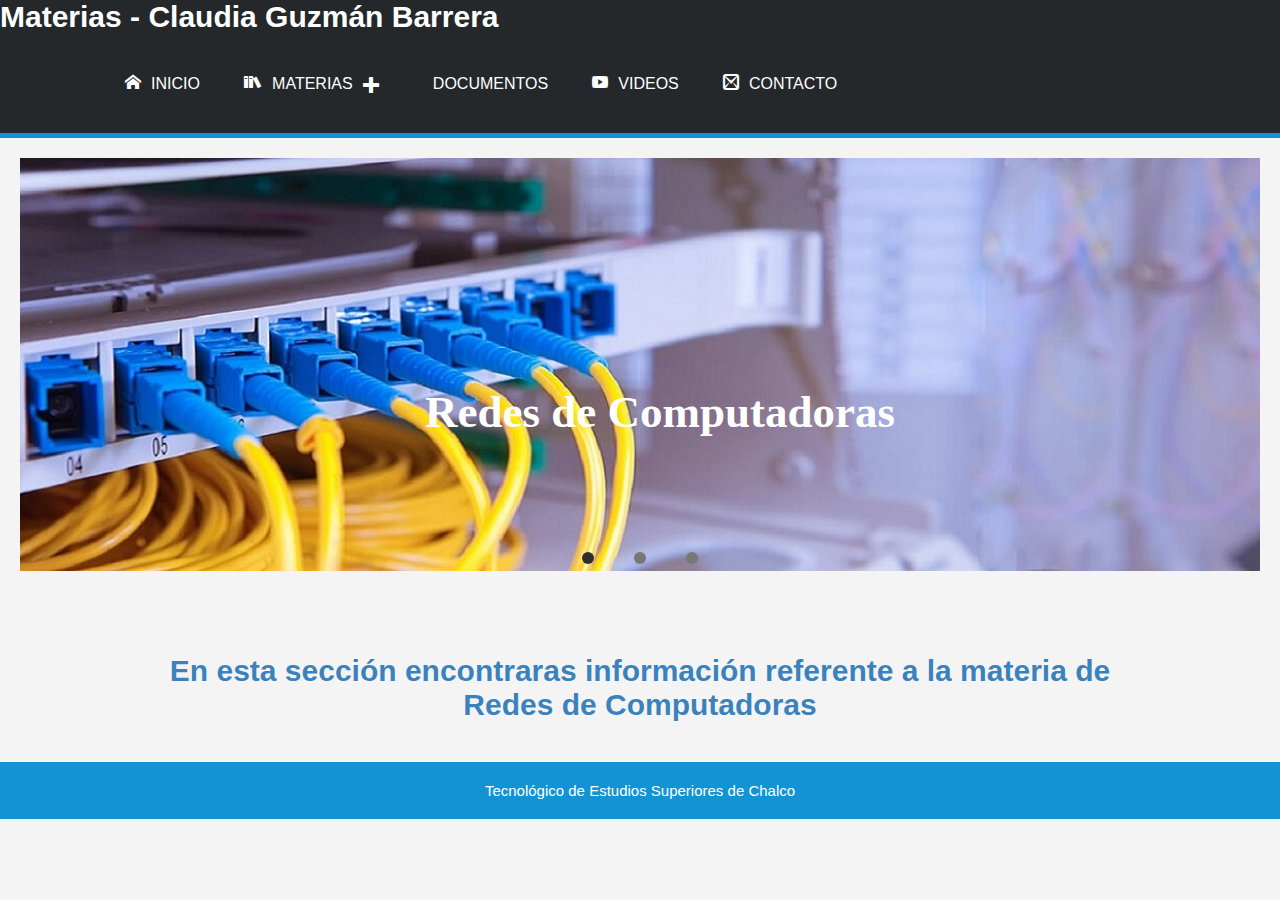
<file: redes.html>
<!DOCTYPE html>
<html>
<head>
	<title>Materias - TESCHA</title>
	<meta charset="UTF-8">
	<meta name="viewport" content="width=device-width, user-scalable=no, initial-scale=1.0, maximum-scale=1.0, minimum-scale=1.0">
	<link rel="stylesheet" href="estilos.css">
	<link rel="stylesheet" href="fonts.css">
	<script src="js/main.js"></script>
	<meta name="viewport" content="width=device-width, user-scalable=no, initial-scale=1.0, maximum-scale=1.0, minimum-scale=1.0">
	<script src="js/jquery.min.js"></script>
	<script src="js/jquery.flexslider.js"></script>
	<script type="text/javascript" charset="utf-8">
		$(window).load(function(){
			$('.flexslider').flexslider({
				touch: true,
				pauseOnAction: false,
				pauseOnHover: false
			});
		});
	</script>
</head>
<body>
	<header>
		<div class="contenedor">
			<div id="marca">
				<h1><span class ="resaltado">Materias - </span>Claudia Guzmán Barrera</h1>
			</div>
		<div class="menu_bar">
			<a href="#" class="bt-menu"><span class="icon-menu"></span>Menú</a>
		</div>
 		<nav>
			<ul>
				<li ><a href="index.html"><span class="icon-home"></span>Inicio</a></li>
				<li class="submenu">
					<a href="#"><span class="icon-books"></span>Materias<span class="caret icon-plus"></span></a>
					<ul class="children">
						<li class="actual"><a href="redes.html">Redes de Comp<span class="icon-rocket"></span></a></li>
						<li><a href="conmutacion.html">Conmut y Enrut de Red<span class="icon-rocket"></span></a></li>
						<li><a href="admonredes.html">Admon Redes<span class="icon-rocket"></span></a></li>
						<li><a href="telecom.html">Fund Telecom<span class="icon-rocket"></span></a></li>
					</ul>
				</li>
				<li><a href="doctos.html"><span class="icon-file-text"></span>Documentos</a></li>
				<li><a href="videos.html"><span class="icon-play"></span>Videos</a></li>
				<li><a href="contacto.html"><span class="icon-mail2"></span>Contacto</a></li>
			</ul>
		</nav>
		</div>
	</header>

<!-- EN ESTA SECCION QUIERO PONER EL SLIDER-->
	<section id="cabecera">
		<div class="flexslider">
			<ul class="slides">
				<li>
					<img src="images/redes.jpg" alt="">
					<section class="flex-caption">
						<p>Redes de Computadoras</p>
					</section>
				</li>
				<li>
					<img src="images/telecom.jpg" alt="">
					<section class="flex-caption">
						<p>Telecomunicaciones</p>
					</section>
				</li>
				<li>
					<img src="images/datacenter.jpg" alt="">
					<section class="flex-caption">
						<p>Administración de Redes</p>
					</section>
				</li>
			</ul>
		</div>
	</section>
	
<!-- ESTA SECCION ES DONDE DEBO PONER EL CONTENIDO DE LA PAGINA-->
	<section id="cajas">
		<div class="contenedor2">
			<p><h1>En esta sección encontraras información referente a la materia de Redes de Computadoras</h1></p>
		</div>
	</section>
	<div id="elemento">
		
	</div>

<!-- AQUI VA EL PIE DE PAGINA-->
	<footer>
		<p>Tecnológico de Estudios Superiores de Chalco</p>
	</footer>	
</body>
</html>
</file>
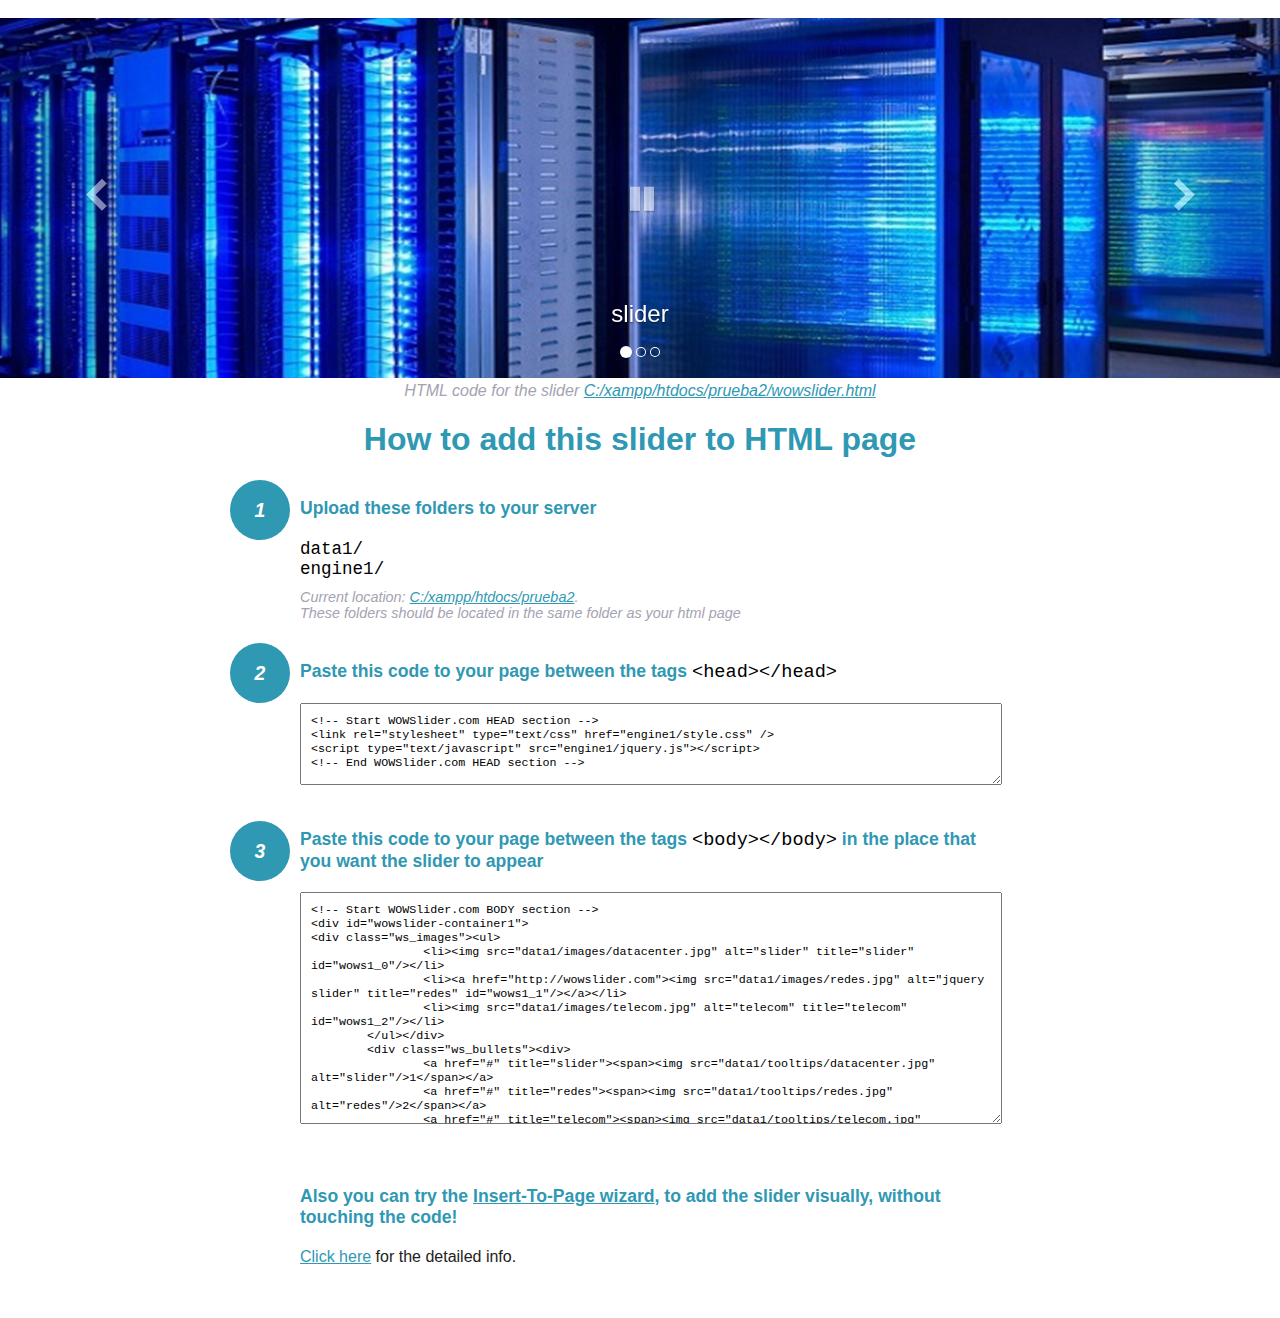
<file: wowslider-howto.html>
<!DOCTYPE html>
<html>
<head>
	<title>WOWSlider</title>
	<meta http-equiv="content-type" content="text/html; charset=utf-8" />
	<meta name="description" content="WOWSlider" />
	
	<!-- Start WOWSlider.com HEAD section --> <!-- add to the <head> of your page -->
	<link rel="stylesheet" type="text/css" href="engine1/style.css" />
	<script type="text/javascript" src="engine1/jquery.js"></script>
	<!-- End WOWSlider.com HEAD section -->


<style>
.instuction {
	font-family: sans-serif, Arial;
	display: block;
	margin: 0 auto;
	max-width: 820px;
	width: 100%;
	padding: 0 70px;
	color: #222;
	-webkit-box-sizing: border-box;
	-moz-box-sizing: border-box;
	box-sizing: border-box;
}
.instuction h1 img {
	max-width: 170px;
	vertical-align: middle;
	margin-bottom: 10px;
}
.instuction h1 {
	color: #2F98B3;
	text-align: center;
}
.instuction h2 {
	position: relative;
	font-size: 1.1em;
	color: #2F98B3;
	margin-bottom: 20px;
	margin-top: 40px;
}
.instuction h2 span.num {
	position: absolute;
	left: -70px;
	top: -18px;
	display: inline-block;
	vertical-align: middle;
	font-style: italic;
	font-size: 1.1em;
	width: 60px;
	height: 60px;
	line-height: 60px;
	text-align: center;
	background: #2F98B3;
	color: #fff;
	border-radius: 50%;
}
.instuction .mono {
	color: #000;
	font-family: monospace;
	font-size: 1.3em;
	font-weight: normal;
}
.instuction li.mono {
	font-size: 1.5em;
}

.instuction ul {
	font-size: 0.9em;
	margin-top: 0;
	padding-left: 0;
	list-style: none;
}
.instuction .note {
	color: #A3A3B2;
	font-style: italic;
	padding-top: 10px;
}
.instuction p.note {
	text-align: center;
	padding-top: 0;
	margin-top: 4px;
}
.instuction textarea {
	font-size: 0.9em;
	min-height: 60px;
	padding: 10px;
	margin: 0;
	overflow: auto;
	max-width: 100%;
	width: 100%;
}
.instuction a,
.instuction a:visited {
	color: #2F98B3;
}
</style>


</head>
<body style="margin:auto">

<br>

<!-- Start WOWSlider.com BODY section --> <!-- add to the <body> of your page -->
<div id="wowslider-container1">
<div class="ws_images"><ul>
		<li><img src="data1/images/datacenter.jpg" alt="slider" title="slider" id="wows1_0"/></li>
		<li><a href="http://wowslider.com"><img src="data1/images/redes.jpg" alt="jquery slider" title="redes" id="wows1_1"/></a></li>
		<li><img src="data1/images/telecom.jpg" alt="telecom" title="telecom" id="wows1_2"/></li>
	</ul></div>
	<div class="ws_bullets"><div>
		<a href="#" title="slider"><span><img src="data1/tooltips/datacenter.jpg" alt="slider"/>1</span></a>
		<a href="#" title="redes"><span><img src="data1/tooltips/redes.jpg" alt="redes"/>2</span></a>
		<a href="#" title="telecom"><span><img src="data1/tooltips/telecom.jpg" alt="telecom"/>3</span></a>
	</div></div><div class="ws_script" style="position:absolute;left:-99%"><a href="http://wowslider.com">http://wowslider.com/</a> by WOWSlider.com v8.7</div>
<div class="ws_shadow"></div>
</div>	
<script type="text/javascript" src="engine1/wowslider.js"></script>
<script type="text/javascript" src="engine1/script.js"></script>
<!-- End WOWSlider.com BODY section -->


<div class="instuction">
	<p class="note">HTML code for the slider <a href="file:///C:/xampp/htdocs/prueba2/wowslider.html">C:/xampp/htdocs/prueba2/wowslider.html</a></p>

	<h1>
		How to add this slider to HTML page
	</h1>

	<h2><span class="num">1</span> Upload these folders to your server</h2>
	<ul>
		<li class="mono">data1/</li>
		<li class="mono">engine1/</li>
		<li class="note">Current location: <a href="file:///C:/xampp/htdocs/prueba2">C:/xampp/htdocs/prueba2</a>. <br>These folders should be located in the same folder as your html page</li>
	</ul>

	<h2><span class="num">2</span> Paste this code to your page between the tags <span class="mono">&lt;head&gt;&lt;/head&gt;</span></h2>
	<textarea onclick="this.select()">&lt;!-- Start WOWSlider.com HEAD section --&gt;
&lt;link rel=&quot;stylesheet&quot; type=&quot;text/css&quot; href=&quot;engine1/style.css&quot; /&gt;
&lt;script type=&quot;text/javascript&quot; src=&quot;engine1/jquery.js&quot;&gt;&lt;/script&gt;
&lt;!-- End WOWSlider.com HEAD section --&gt;</textarea>


	<h2><span class="num" style="top: -8px;">3</span> Paste this code to your page between the tags <span class="mono">&lt;body&gt;&lt;/body&gt;</span> in the place that you want the slider to appear</h2>
	<textarea onclick="this.select()" rows="15">&lt;!-- Start WOWSlider.com BODY section --&gt;
&lt;div id=&quot;wowslider-container1&quot;&gt;
&lt;div class=&quot;ws_images&quot;&gt;&lt;ul&gt;
		&lt;li&gt;&lt;img src=&quot;data1/images/datacenter.jpg&quot; alt=&quot;slider&quot; title=&quot;slider&quot; id=&quot;wows1_0&quot;/&gt;&lt;/li&gt;
		&lt;li&gt;&lt;a href=&quot;http://wowslider.com&quot;&gt;&lt;img src=&quot;data1/images/redes.jpg&quot; alt=&quot;jquery slider&quot; title=&quot;redes&quot; id=&quot;wows1_1&quot;/&gt;&lt;/a&gt;&lt;/li&gt;
		&lt;li&gt;&lt;img src=&quot;data1/images/telecom.jpg&quot; alt=&quot;telecom&quot; title=&quot;telecom&quot; id=&quot;wows1_2&quot;/&gt;&lt;/li&gt;
	&lt;/ul&gt;&lt;/div&gt;
	&lt;div class=&quot;ws_bullets&quot;&gt;&lt;div&gt;
		&lt;a href=&quot;#&quot; title=&quot;slider&quot;&gt;&lt;span&gt;&lt;img src=&quot;data1/tooltips/datacenter.jpg&quot; alt=&quot;slider&quot;/&gt;1&lt;/span&gt;&lt;/a&gt;
		&lt;a href=&quot;#&quot; title=&quot;redes&quot;&gt;&lt;span&gt;&lt;img src=&quot;data1/tooltips/redes.jpg&quot; alt=&quot;redes&quot;/&gt;2&lt;/span&gt;&lt;/a&gt;
		&lt;a href=&quot;#&quot; title=&quot;telecom&quot;&gt;&lt;span&gt;&lt;img src=&quot;data1/tooltips/telecom.jpg&quot; alt=&quot;telecom&quot;/&gt;3&lt;/span&gt;&lt;/a&gt;
	&lt;/div&gt;&lt;/div&gt;&lt;div class=&quot;ws_script&quot; style=&quot;position:absolute;left:-99%&quot;&gt;&lt;a href=&quot;http://wowslider.com&quot;&gt;http://wowslider.com/&lt;/a&gt; by WOWSlider.com v8.7&lt;/div&gt;
&lt;div class=&quot;ws_shadow&quot;&gt;&lt;/div&gt;
&lt;/div&gt;	
&lt;script type=&quot;text/javascript&quot; src=&quot;engine1/wowslider.js&quot;&gt;&lt;/script&gt;
&lt;script type=&quot;text/javascript&quot; src=&quot;engine1/script.js&quot;&gt;&lt;/script&gt;
&lt;!-- End WOWSlider.com BODY section --&gt;</textarea>

<br><br>
<h2>Also you can try the <a href="http://wowslider.com/help/add-wowslider-to-page-2.html" target="_blank">Insert-To-Page wizard</a>, to add the slider visually, without touching the code!</h2>
<p>
	<a href="http://wowslider.com/help/add-wowslider-to-page-2.html" target="_blank">Click here</a> for the detailed info.
</p>
</div>

<br><br>
</body>
</html>
</file>
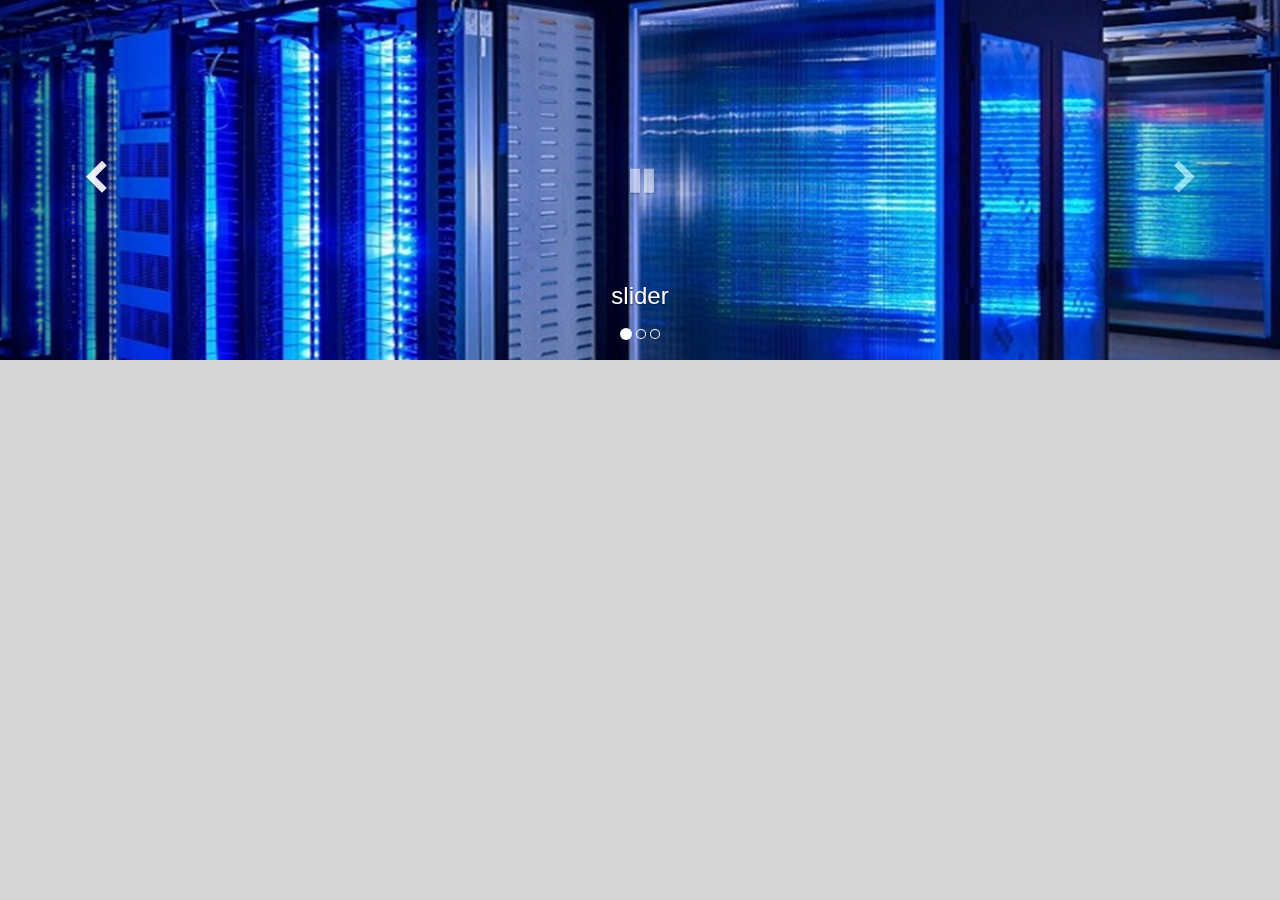
<file: wowslider.html>
<!DOCTYPE html>
<html>
<head>
	<title>Http://wowslider.com/</title>
	<meta http-equiv="content-type" content="text/html; charset=utf-8" />
	<meta name="description" content="Made with WOW Slider - Create beautiful, responsive image sliders in a few clicks. Awesome skins and animations. Http://wowslider.com/" />
	
	<!-- Start WOWSlider.com HEAD section --> <!-- add to the <head> of your page -->
	<link rel="stylesheet" type="text/css" href="engine1/style.css" />
	<script type="text/javascript" src="engine1/jquery.js"></script>
	<!-- End WOWSlider.com HEAD section -->

</head>
<body style="background-color:#d7d7d7;margin:0">
	
	<!-- Start WOWSlider.com BODY section --> <!-- add to the <body> of your page -->
	<div id="wowslider-container1">
	<div class="ws_images"><ul>
		<li><img src="data1/images/datacenter.jpg" alt="slider" title="slider" id="wows1_0"/></li>
		<li><a href="http://wowslider.com"><img src="data1/images/redes.jpg" alt="jquery slider" title="redes" id="wows1_1"/></a></li>
		<li><img src="data1/images/telecom.jpg" alt="telecom" title="telecom" id="wows1_2"/></li>
	</ul></div>
	<div class="ws_bullets"><div>
		<a href="#" title="slider"><span><img src="data1/tooltips/datacenter.jpg" alt="slider"/>1</span></a>
		<a href="#" title="redes"><span><img src="data1/tooltips/redes.jpg" alt="redes"/>2</span></a>
		<a href="#" title="telecom"><span><img src="data1/tooltips/telecom.jpg" alt="telecom"/>3</span></a>
	</div></div><div class="ws_script" style="position:absolute;left:-99%"><a href="http://wowslider.com">http://wowslider.com/</a> by WOWSlider.com v8.7</div>
	<div class="ws_shadow"></div>
	</div>	
	<script type="text/javascript" src="engine1/wowslider.js"></script>
	<script type="text/javascript" src="engine1/script.js"></script>
	<!-- End WOWSlider.com BODY section -->

</body>
</html>
</file>
<file: estilos.css>
* {
	padding:0;
	margin:0;
	-webkit-box-sizing: border-box;
	-moz-box-sizing: border-box;
	box-sizing: border-box;
}
 
body {
	background:#FEFEFE;
	font: 15px Georgia, Helvetica, sans-serif;
	padding: 0;
	margin: 0;
	background-color: #F4F4F4;
}
 
.menu_bar {
	display:none;
}

.contenedor2{
	width: 80%;
	margin: auto;
	overflow: hidden;
}
iframe{
	width: 100%;
	height: 600px;
}

header {
	width: 100%;
	background-color: #24282B;
	padding-left: 0px; /*esta linea deja un pequeño espacio en el responsive, para eliminarlo solo eliminar la linea de codigo*/
	padding-right: 70px;
	color: #FFF;
	border-bottom: 5px solid #1293D4;
}
 
header nav {
	background:#24282B;
	z-index:1000;
	max-width: 1000px;
	width:95%;
	margin:20px auto;
}
 
header nav ul {
	list-style:none;
}
 
header nav ul li {
	display:inline-block;
	position: relative;
	border-radius: 20px;
}
 
header nav ul li:hover {
	background:#235a8d;
}
 
header nav ul li a {
	color:#fff;
	display:block;
	text-decoration:none;
	padding: 20px;
}
 
header nav ul li a span {
	margin-right:10px;
}
 
header nav ul li:hover .children {
	display:block;
}
 
header nav ul li .children {
	display: none;
	background:#24282B;
	position: absolute;
	width: 150%;
	z-index:1000;
}
 
header nav ul li .children li {
	display:block;
	overflow: hidden;
	border-bottom: 1px solid rgba(255,255,255,.5);
}
 
header nav ul li .children li a {
	display: block;
}
 
header nav ul li .children li a span {
	float: right;
	position: relative;
	top:3px;
	margin-right:0;
	margin-left:10px;
}
 
header nav ul li .caret {
	position: relative;
	top:3px;
	margin-left:10px;
	margin-right:0px;
}

.contenedor{
	width: 100%;
	margin: auto;
	text-decoration-color: #3f73e1;
}
header li{
	display: inline;
}
header a{
	color: #FFF;
	text-decoration: none;
	text-transform: uppercase;
	font-size: 16px;
}
ul{
	margin: 0;
	padding: 0;
}
header #marca h1{
	margin: 0;
}
header a:hover{
	color: #CCC;
	font-weight: bold;
}
header .resaltado, header .actual a{
	color: #FFF;
	font-weight: bold;
}
section{
	padding:20px;
}

/*ESTA ES LA SECCION DEL SLIDER*/
@font-face {
	font-family: 'flexslider-icon';
	src:url('fonts/flexslider-icon.eot');
	src:url('fonts/flexslider-icon.eot?#iefix') format('embedded-opentype'),
		url('fonts/flexslider-icon.woff') format('woff'),
		url('fonts/flexslider-icon.ttf') format('truetype'),
		url('fonts/flexslider-icon.svg#flexslider-icon') format('svg');
	font-weight: normal;
	font-style: normal;
}
*{
	margin: 0;
	padding: 0;
}
.flexslider{
	width: 100%;
	position: relative;

}
.slides{
	overflow: hidden;
}
.slides img{
	width: 100%
}
.slides,
.flex-control-nav,
.flex-direction-nav{
	margin: 0;
	padding: 0;
	list-style: none;
}
.flex-control-nav{
	width: 100%;
	text-align: center;
	position: absolute;
	bottom: 10%;
	z-index: 999;
}
.flex-control-nav li{
	display: inline-block;
	margin: 0 20px;
}
.flex-control-nav li a{
	display: block;
	background: #777777;
	width: 12px;
	height: 12px;
	border-radius: 12px;
	text-indent: -9999px;
}
.flex-control-nav li a:hover{
	background: #2E2E2E;
}
.flex-control-nav li a.flex-active{
	background: #2E2E2E;
}
.flex-direction-nav a{
	display: block;
	text-decoration: none;
	position: absolute;
	top: 50%;
	z-index: 999;
	width: 40px;
	height: 40px;
	overflow: hidden;
	opacity: 0;
}
.flex-direction-nav .flex-prev{
	left: 0;
}
.flex-direction-nav .flex-next{
	right: 0;
}
.flex-direction-nav a:before{
	font-family: "flexslider-icon";
	font-size: 40px;
	display: inline-block;
	content: "\f001";
	color: #FFF;
	text-shadow: 1px 1px 0 rgba(255,255,255,0.3);
}
.flex-direction-nav a.flex-next:before{
	content: "\f002";
}
.flex-caption p{
	font-family: Georgia;
	position: absolute;
	top: 50%;
	text-align: center;
	width: 100%;
	font-size: 45px;
	color: #FFF;
	font-weight: bold;
}
.flexslider:hover .flex-direction-nav .flex-prev{
	opacity: 0.7;
	left: 10px;
}
.flexslider:hover .flex-direction-nav .flex-prev:hover{
	opacity: 1;
}
.flexslider:hover .flex-direction-nav .flex-next{
	opacity: 0.7;
	right: 10px;
}
.flexslider:hover .flex-direction-nav .flex-next:hover{
	opacity: 1;
}

/*ESTA SECCION ES DEL CONTENIDO*/
.contenedor2 h1{
	font-family: "Palatino", "Palatino Linotype", sans-serif;
	color: rgba(23, 110, 179, 0.85);
	text-align: center;
	font-size: 30px;
}
.contenedor2 h3{
	color:rgb(27, 132, 179);
	font-weight: bold;
	font-style: italic;
}
.contenedor2 p{
	line-height: 1.5;
}
/*ESTILOS DE LA TABLA DE VIDEOS*/
.tabla {
	width: 100%;
	border-collapse: collapse;
	align-content: center;

}
.tabla tr td{
	text-align: center;
	margin: 0 auto;

}
.tabla tr td h3{
	text-align: center;
	color: #1293D4;
}
/*ESTILOS DE LA TABLA DE DOCUMENTOS*/
.tabla_doc{
	width: 100%;
	border-collapse: collapse;
	align-content: center;
}
.tabla_doc tr td h3{
	text-align: right;
}

/*ESTILOS DE LOS DOCUMENTOS*/
.bajar a{
	position: relative;
	color: #2ECC71;
	height: 50px;
	line-height: 50px;
	font-size: 20px;
	text-align: center;
	text-transform: uppercase;
	text-decoration: none;
	font-weight: bold;
	transition: .3s;
	display: block;
	margin: 3rem auto;
	width: 60%;
}
/* LATERAL*/
aside#lateral{
	float: right;
	width: 30%;
	margin-top: 10px;
}

.oscuro{
	padding: 15px;
	background-color: #35424a;
	color: #fff;
	margin-top: 10px;
	margin-bottom: 10px;
}

/*MAIN-COL*/
article#main-col{
	float: left;
	width: 65%;
}
/*PIE DE PAGINA*/
footer{
	padding: 20px;
	margin-top: 20px;
	color: #FFF;
	background-color: #1293D4;
	text-align: center;
}



/*VIDEOS*/
ul#videos li{
	list-style: none;
	padding: 20px;
	border: 1px solid #ccc;
	margin-bottom: 5px;
	background-color: #e6e6e6;
}

/*FORMULARIO DE CONTACTO*/
input, textarea{
	width: 100%;
	height: 35px;
	border: 1px solid gray;
	margin-bottom: 5px;
	
}
textarea{
	height: 120px;
}
input[type="submit"]{
	background-color: #c8491d;
	color: #fff;
}
/*PRUEBA BOTON DEL PDF*/ 
	

/*ESTE ES EL CODIGO QUE LO HACE RESPONSIVE*/
@media screen and (max-width: 800px) {
	body {
		padding-top:80px;
	}

	.menu_bar {
		display:block;
		width:100%;
		position: fixed;
		top:0;
		background:#24282B;
		z-index: 1000;
	}
 
	.menu_bar .bt-menu {
		display: block;
		padding: 20px;
		color: #fff;
		overflow: hidden;
		font-size: 25px;
		font-weight: bold;
		text-decoration: none;
	}
 
	.menu_bar span {
		float: right;
		font-size: 40px;
	}
 	header{
		padding-bottom: 20px;
	}
	input, textarea{
		width: 98%;
	}
	header nav {
		width: 80%;
		height: calc(100% - 80px);
		position: fixed;
		right:100%;
		margin: 0;
		overflow: scroll;
		text-align: left;
	}
 
	header nav ul li {
		display: block;
		border-bottom:1px solid rgba(255,255,255,.5);
	}
 
	header nav ul li a {
		display: block;
	}
 
	header nav ul li:hover .children {
		display: none;
	}
 
	header nav ul li .children {
		width: 100%;
		position: relative;
	}
 
	header nav ul li .children li a {
		margin-left:20px;
	}
 
	header nav ul li .caret {
		float: right;
	}
	header #marca,
	.contenedor,
	.contenedor .resaltado,
	article#main-col,
	aside#lateral{
		float: none;
		text-align: center;
		width: 100%;
		font-size: 15px;
	}
	
/*ESTILOS DE LA TABLA*/
	 .tabla {
           width:100%;
           display: block;
       }
      
       tbody td {
           display: block;
           text-align:center;
           position: relative;
       }
       tbody td:before {
           content: attr(data-th);
           display: block;
           text-align:center;
       }

       .tabla tr td video{
       		width: 100%;
       		max-width: auto;
       		text-align: center;

       }
        .tabla tr td h3{
       		width: 100%;
       		text-align: center;
       }
/*ESTILOS DE LAS LETRAS DEL SLIDER*/       
       .flex-caption p{
			font-family: Georgia;
			position: absolute;
			top: 50%;
			text-align: center;
			width: 100%;
			font-size: 20px;
			color: #FFF;
			font-weight: bold;
		}
		header #marca h1{
			font-size: 15px;
		}
		.stacktable.large-only { display: none; }
  		.stacktable.small-only { display: table; }
}
</file>
<file: fonts.css>
@font-face {
  font-family: 'icomoon';
  src:  url('fonts/icomoon.eot?j3f1gw');
  src:  url('fonts/icomoon.eot?j3f1gw#iefix') format('embedded-opentype'),
    url('fonts/icomoon.ttf?j3f1gw') format('truetype'),
    url('fonts/icomoon.woff?j3f1gw') format('woff'),
    url('fonts/icomoon.svg?j3f1gw#icomoon') format('svg');
  font-weight: normal;
  font-style: normal;
}

[class^="icon-"], [class*=" icon-"] {
  /* use !important to prevent issues with browser extensions that change fonts */
  font-family: 'icomoon' !important;
  speak: none;
  font-style: normal;
  font-weight: normal;
  font-variant: normal;
  text-transform: none;
  line-height: 1;

  /* Better Font Rendering =========== */
  -webkit-font-smoothing: antialiased;
  -moz-osx-font-smoothing: grayscale;
}

.icon-home:before {
  content: "\e900";
}
.icon-play:before {
  content: "\e912";
}
.icon-books:before {
  content: "\e920";
}
.icon-envelop:before {
  content: "\e945";
}
.icon-bubble2:before {
  content: "\e96e";
}
.icon-rocket:before {
  content: "\e9a5";
}
.icon-menu:before {
  content: "\e9bd";
}
.icon-menu3:before {
  content: "\e9bf";
}
.icon-wondering:before {
  content: "\e9fb";
}
.icon-plus:before {
  content: "\ea0a";
}
.icon-info:before {
  content: "\ea0c";
}
.icon-mail2:before {
  content: "\ea84";
}
.icon-google-drive:before {
  content: "\ea8f";
}
.icon-facebook2:before {
  content: "\ea91";
}
.icon-twitter:before {
  content: "\ea96";
}
.icon-youtube2:before {
  content: "\ea9e";
}
.icon-onedrive:before {
  content: "\eaaf";
}
.icon-github:before {
  content: "\eab0";
}
.icon-file-pdf:before {
  content: "\eadf";
}
</file>
<file: engine1/style.css>
/*
 *	generated by WOW Slider 8.7
 *	template Bootstrap
 */

@font-face {
  font-family: 'ws-ctrl-bootstrap';
  src: url('ws-ctrl-bootstrap.eot');
  src: url('ws-ctrl-bootstrap.eot#iefix') format('embedded-opentype'),
       url('ws-ctrl-bootstrap.svg#ws-ctrl-bootstrap') format('svg');
  font-weight: normal;
  font-style: normal;
}
@font-face {
  font-family: 'ws-ctrl-bootstrap';
  src: url('[data-uri]') format('woff'),
       url('[data-uri]') format('truetype');
}
#wowslider-container1 { 
	display: table;
	zoom: 1; 
	position: relative;
	width: 100%;
	max-width: 100%;
	max-height:360px;
	margin:0px auto 0px;
	z-index:90;
	text-align:left; /* reset align=center */
	font-size: 10px;
	text-shadow: none; /* fix some user styles */

	/* reset box-sizing (to boostrap friendly) */
	-webkit-box-sizing: content-box;
	-moz-box-sizing: content-box;
	box-sizing: content-box; 
}
* html #wowslider-container1{ width:640px }
#wowslider-container1 .ws_images ul{
	position:relative;
	width: 10000%; 
	height:100%;
	left:0;
	list-style:none;
	margin:0;
	padding:0;
	border-spacing:0;
	overflow: visible;
	/*table-layout:fixed;*/
}
#wowslider-container1 .ws_images ul li{
	position: relative;
	width:1%;
	height:100%;
	line-height:0; /*opera*/
	overflow: hidden;
	float:left;
	/*font-size:0;*/
	padding:0 0 0 0 !important;
	margin:0 0 0 0 !important;
}

#wowslider-container1 .ws_images{
	position: relative;
	left:0;
	top:0;
	height:100%;
	max-height:360px;
	max-width: 100%;
	vertical-align: top;
	border:none;
	overflow: hidden;
}
#wowslider-container1 .ws_images ul a{
	width:100%;
	height:100%;
	max-height:360px;
	display:block;
	color:transparent;
}
#wowslider-container1 img{
	max-width: none !important;
}
#wowslider-container1 .ws_images .ws_list img,
#wowslider-container1 .ws_images > div > img{
	width:100%;
	border:none 0;
	max-width: none;
	padding:0;
	margin:0;
}
#wowslider-container1 .ws_images > div > img {
	max-height:360px;
}

#wowslider-container1 .ws_images iframe {
	position: absolute;
	z-index: -1;
}

#wowslider-container1 .ws-title > div {
	display: inline-block !important;
}

#wowslider-container1 a{ 
	text-decoration: none; 
	outline: none; 
	border: none; 
}

#wowslider-container1  .ws_bullets { 
	float: left;
	position:absolute;
	z-index:70;
}
#wowslider-container1  .ws_bullets div{
	position:relative;
	float:left;
	font-size: 0px;
}
/* compatibility with Joomla styles */
#wowslider-container1  .ws_bullets a {
	line-height: 0;
}

#wowslider-container1  .ws_script{
	display:none;
}
#wowslider-container1 sound, 
#wowslider-container1 object{
	position:absolute;
}

/* prevent some of users reset styles */
#wowslider-container1 .ws_effect {
	position: static;
	width: 100%;
	height: 100%;
}

#wowslider-container1 .ws_photoItem {
	border: 2em solid #fff;
	margin-left: -2em;
	margin-top: -2em;
}
#wowslider-container1 .ws_cube_side {
	background: #A6A5A9;
}


#wowslider-container1.ws_gestures {
	cursor: -webkit-grab;
	cursor: -moz-grab;
	cursor: url("[data-uri]"), move;
}
#wowslider-container1.ws_gestures.ws_grabbing {
	cursor: -webkit-grabbing;
	cursor: -moz-grabbing;
	cursor: url("[data-uri]"), move;
}

/* hide controls when video start play */
#wowslider-container1.ws_video_playing .ws_bullets,
#wowslider-container1.ws_video_playing .ws_fullscreen,
#wowslider-container1.ws_video_playing .ws_next,
#wowslider-container1.ws_video_playing .ws_prev {
	display: none;
}


/* youtube/vimeo buttons */
#wowslider-container1 .ws_video_btn {
	position: absolute;
	display: none;
	cursor: pointer;
	top: 0;
	left: 0;
	width: 100%;
	height: 100%;
	z-index: 55;
}
#wowslider-container1 .ws_video_btn.ws_youtube,
#wowslider-container1 .ws_video_btn.ws_vimeo {
	display: block;
}
#wowslider-container1 .ws_video_btn div {
	position: absolute;
	background-image: url(./playvideo.png);
	background-size: 200%;
	top: 50%;
	left: 50%;
	width: 7em;
	height: 5em;
	margin-left: -3.5em;
	margin-top: -2.5em;
}
#wowslider-container1 .ws_video_btn.ws_youtube div {
	background-position: 0 0;
}
#wowslider-container1 .ws_video_btn.ws_youtube:hover div {
	background-position: 100% 0;
}
#wowslider-container1 .ws_video_btn.ws_vimeo div {
	background-position: 0 100%;
}
#wowslider-container1 .ws_video_btn.ws_vimeo:hover div {
	background-position: 100% 100%;
}

#wowslider-container1 .ws_playpause.ws_hide {
	display: none !important;
}
/* bullets */
#wowslider-container1 .ws_bullets a { 
	position: relative;
	display: inline-block;
	margin: 0 2px;
	padding: 5px;
	width: 0;
	border-radius: 50%;
	background: rgba(0, 0, 0, 0);
	-webkit-box-shadow: inset 0 0 0 1px #fff;
	box-shadow: inset 0 0 0 1px #fff;
}
#wowslider-container1 .ws_bullets a.ws_selbull {
	background: #fff;
	padding: 6px;
	-webkit-box-shadow: none;
	box-shadow: none;
}

/* arrows */
#wowslider-container1 a.ws_next,
#wowslider-container1 a.ws_prev {
	position:absolute;
	font: 3.2em "ws-ctrl-bootstrap";
	z-index:60;
	color: #fff;
	overflow: hidden;
	width: 15%;
	height: 100%;
	top: 0;
	opacity: .5;
}
#wowslider-container1 a.ws_next {
	left: 85%;
	background-image: -webkit-linear-gradient(left, rgba(0,0,0,0.0001) 0, rgba(0,0,0,0.5) 100%);
	background-image: linear-gradient(to right, rgba(0,0,0,0.0001) 0, rgba(0,0,0,0.5) 100%);
	filter: progid:DXImageTransform.Microsoft.gradient(startColorstr='#00000000', endColorstr='#80000000', GradientType=1);
	background-repeat: repeat-x;
}
#wowslider-container1 a.ws_prev {
	left: 0;
	background-image: -webkit-linear-gradient(left, rgba(0,0,0,0.5) 0, rgba(0,0,0,0.0001) 100%);
	background-image: linear-gradient(to right, rgba(0,0,0,0.5) 0, rgba(0,0,0,0.0001) 100%);
	filter: progid:DXImageTransform.Microsoft.gradient(startColorstr='#80000000', endColorstr='#00000000', GradientType=1);
	background-repeat: repeat-x;
}
#wowslider-container1 a.ws_next:after,
#wowslider-container1 a.ws_prev:after {
	position: absolute;
	display: block;
	top: 50%;
	margin-top: -20px;
	left: 0;
	right: 0;
	text-align: center;
	vertical-align: middle;
	color: #fff;
	text-shadow: 0 1px 2px rgba(0,0,0,0.6);
}
#wowslider-container1 a.ws_next:after{
	content:'\e801';
}
#wowslider-container1 a.ws_prev:after{
	content:'\e800';
}
#wowslider-container1 a.ws_next:hover,
#wowslider-container1 a.ws_prev:hover{
	opacity: 0.9;
}

/*playpause*/
#wowslider-container1 .ws_playpause {
	position:absolute;
	font: 3.2em "ws-ctrl-bootstrap";
	top:50%;
	left: 50%;
	margin-top: -0.5em;
	margin-left: -0.3125em;
	color: #fff;
	opacity: 0.5;
	text-shadow: 0 1px 2px rgba(0,0,0,0.6);
	text-decoration: none;
	z-index: 59;
}
#wowslider-container1 .ws_playpause:hover {
	opacity: 0.9;
}
#wowslider-container1 .ws_playpause:after{
	display: block;
	text-align: center;
}
#wowslider-container1 .ws_pause:after {
	content: '\e803';
}
#wowslider-container1 .ws_play:after {
	content: '\e802';
}/* bottom center */
#wowslider-container1  .ws_bullets {
	bottom:20px;
	left:50%;
}
#wowslider-container1  .ws_bullets div{
	left:-50%;
}
#wowslider-container1 .ws_bulframe span{
	visibility: visible;
	opacity: 1;
	position: absolute;
	width: 0; 
	height: 0; 
	border-left: 7px solid transparent;
	border-right: 7px solid transparent;
	border-top: 7px solid #fff;

	bottom:-10px;
	margin-left:-7px;
	left:43px;
}#wowslider-container1 .ws-title{
	position: absolute;
	background: none;
	font: 2.4em 'Helvetica Neue', Helvetica, Arial, sans-serif;
	color:#fff;
	text-shadow: 0 1px 2px rgba(0, 0, 0, 0.6);
	bottom: 50px;
	top: auto;
	opacity: 1;
	text-align: center;

	width: 100%;
	padding-left: 20%;
	padding-right: 20%;
	-webkit-box-sizing: border-box;
	-moz-box-sizing: border-box;
	box-sizing: border-box;

	z-index: 50;
}
#wowslider-container1 .ws-title div{
    margin-top: 0.5em;
	font-size: 0.542em;
}#wowslider-container1 .ws_images > ul{
	animation: wsBasic 12s infinite;
	-moz-animation: wsBasic 12s infinite;
	-webkit-animation: wsBasic 12s infinite;
}
@keyframes wsBasic{0%{left:-0%} 16.67%{left:-0%} 33.33%{left:-100%} 50%{left:-100%} 66.67%{left:-200%} 83.33%{left:-200%} }
@-moz-keyframes wsBasic{0%{left:-0%} 16.67%{left:-0%} 33.33%{left:-100%} 50%{left:-100%} 66.67%{left:-200%} 83.33%{left:-200%} }
@-webkit-keyframes wsBasic{0%{left:-0%} 16.67%{left:-0%} 33.33%{left:-100%} 50%{left:-100%} 66.67%{left:-200%} 83.33%{left:-200%} }

#wowslider-container1 .ws_bullets  a img{
	text-indent:0;
	display:block;
	bottom:15px;
	left:-43px;
	visibility:hidden;
	position:absolute;
    border: 1px solid #fff;
	max-width:none;
}
#wowslider-container1 .ws_bullets a:hover img{
	visibility:visible;
}

#wowslider-container1 .ws_bulframe div div{
	height:48px;
	overflow:visible;
	position:relative;
}
#wowslider-container1 .ws_bulframe div {
	left:0;
	overflow:hidden;
	position:relative;
	width:85px;
	background-color:#fff;
}
#wowslider-container1  .ws_bullets .ws_bulframe{
	display:none;
	bottom:19px;
	margin-left:2px;
	overflow:visible;
	position:absolute;
	cursor:pointer;
    border: 3px solid #fff;
}#wowslider-container1 .ws_bulframe div div{
	height: auto;
}

@media all and (max-width:760px) {
	#wowslider-container1 .ws_fullscreen {
		display: block;
	}
}
@media all and (max-width:400px){
	#wowslider-container1 .ws_controls,
	#wowslider-container1 .ws_bullets,
	#wowslider-container1 .ws_thumbs{
		display: none
	}
}
</file>
